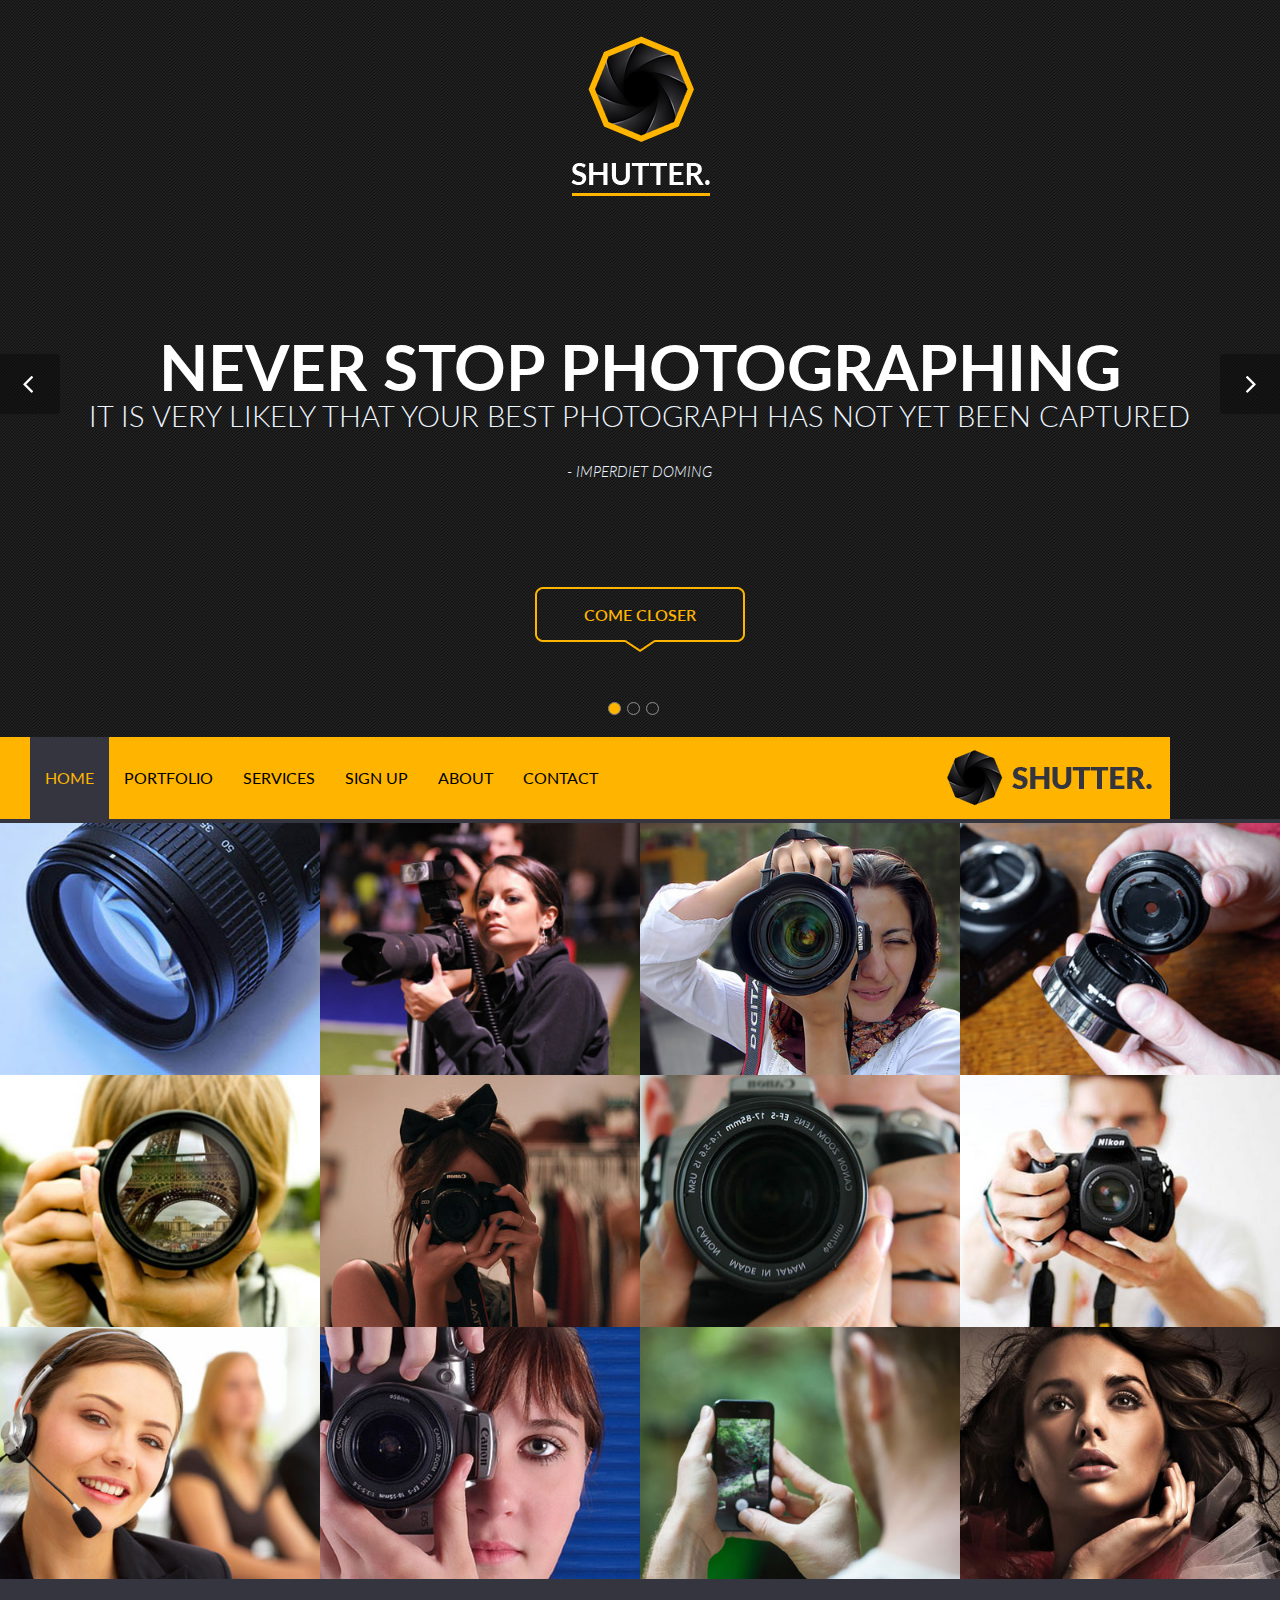
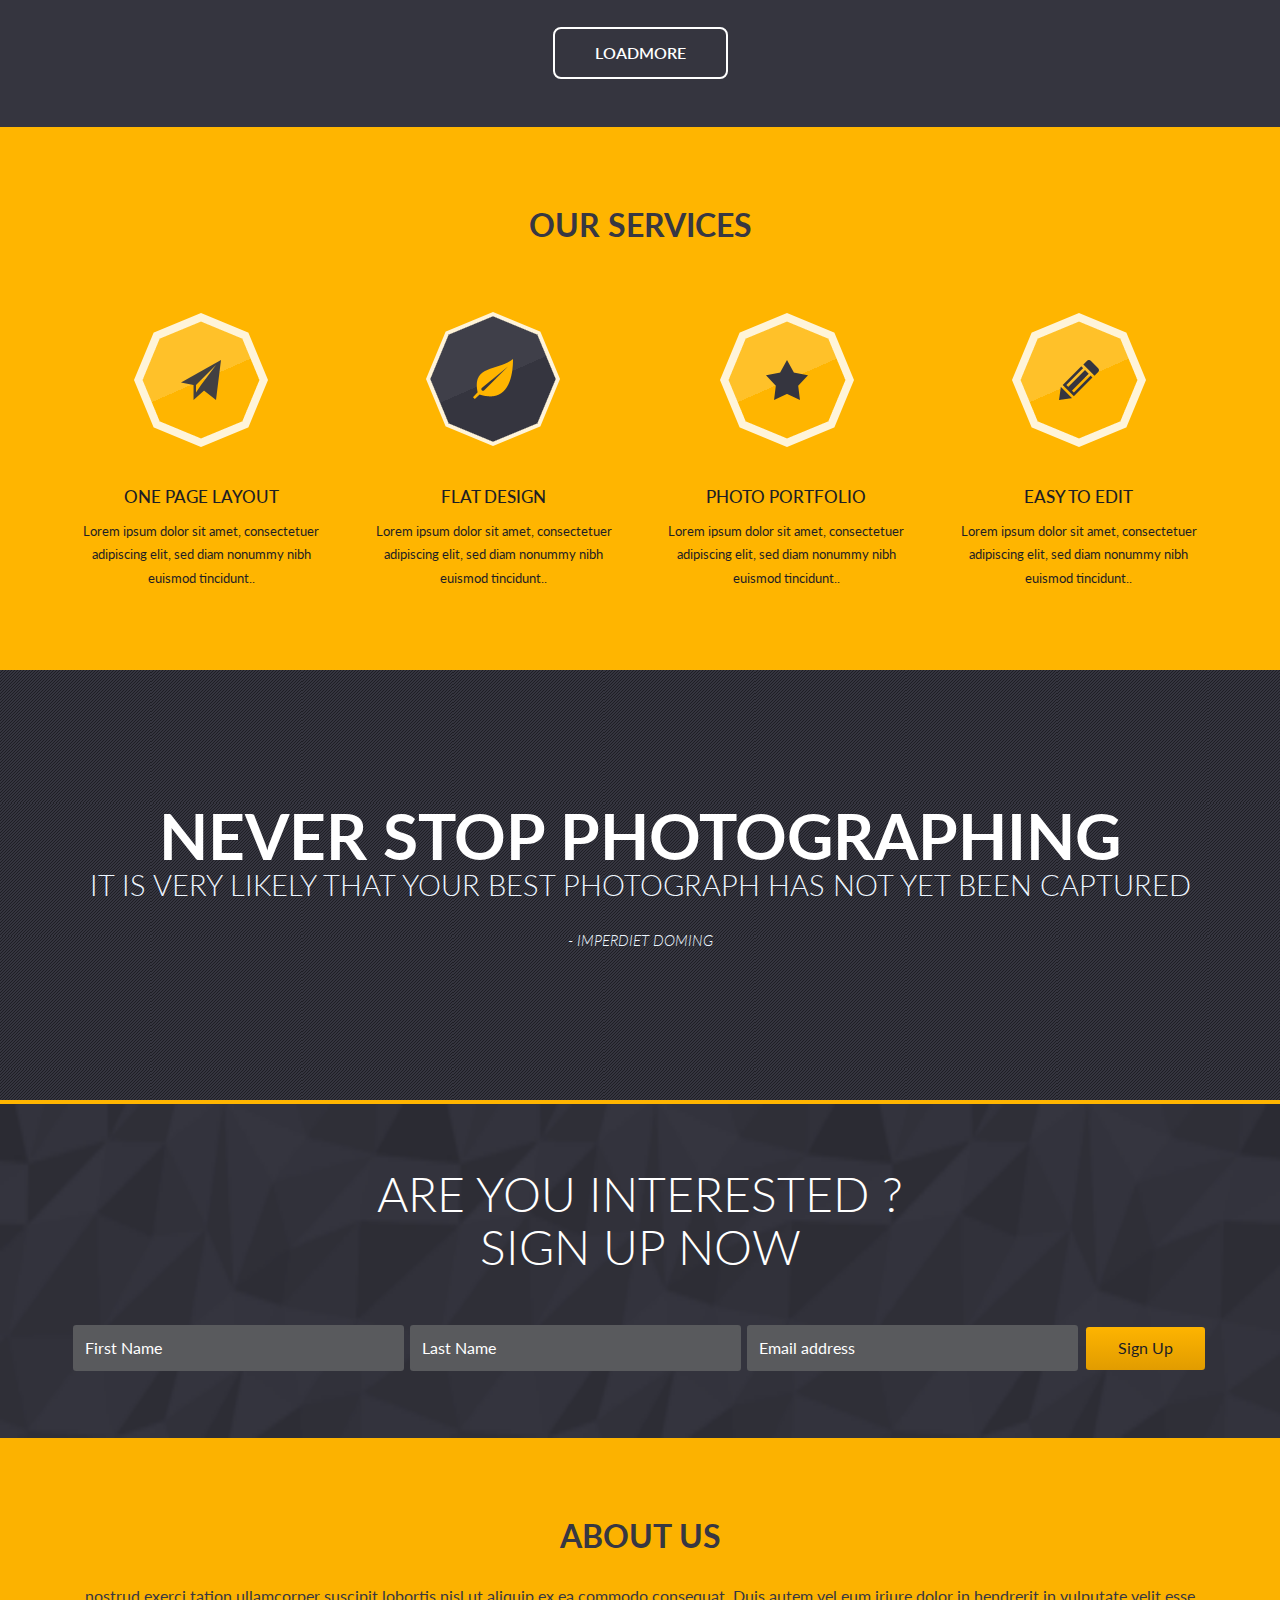
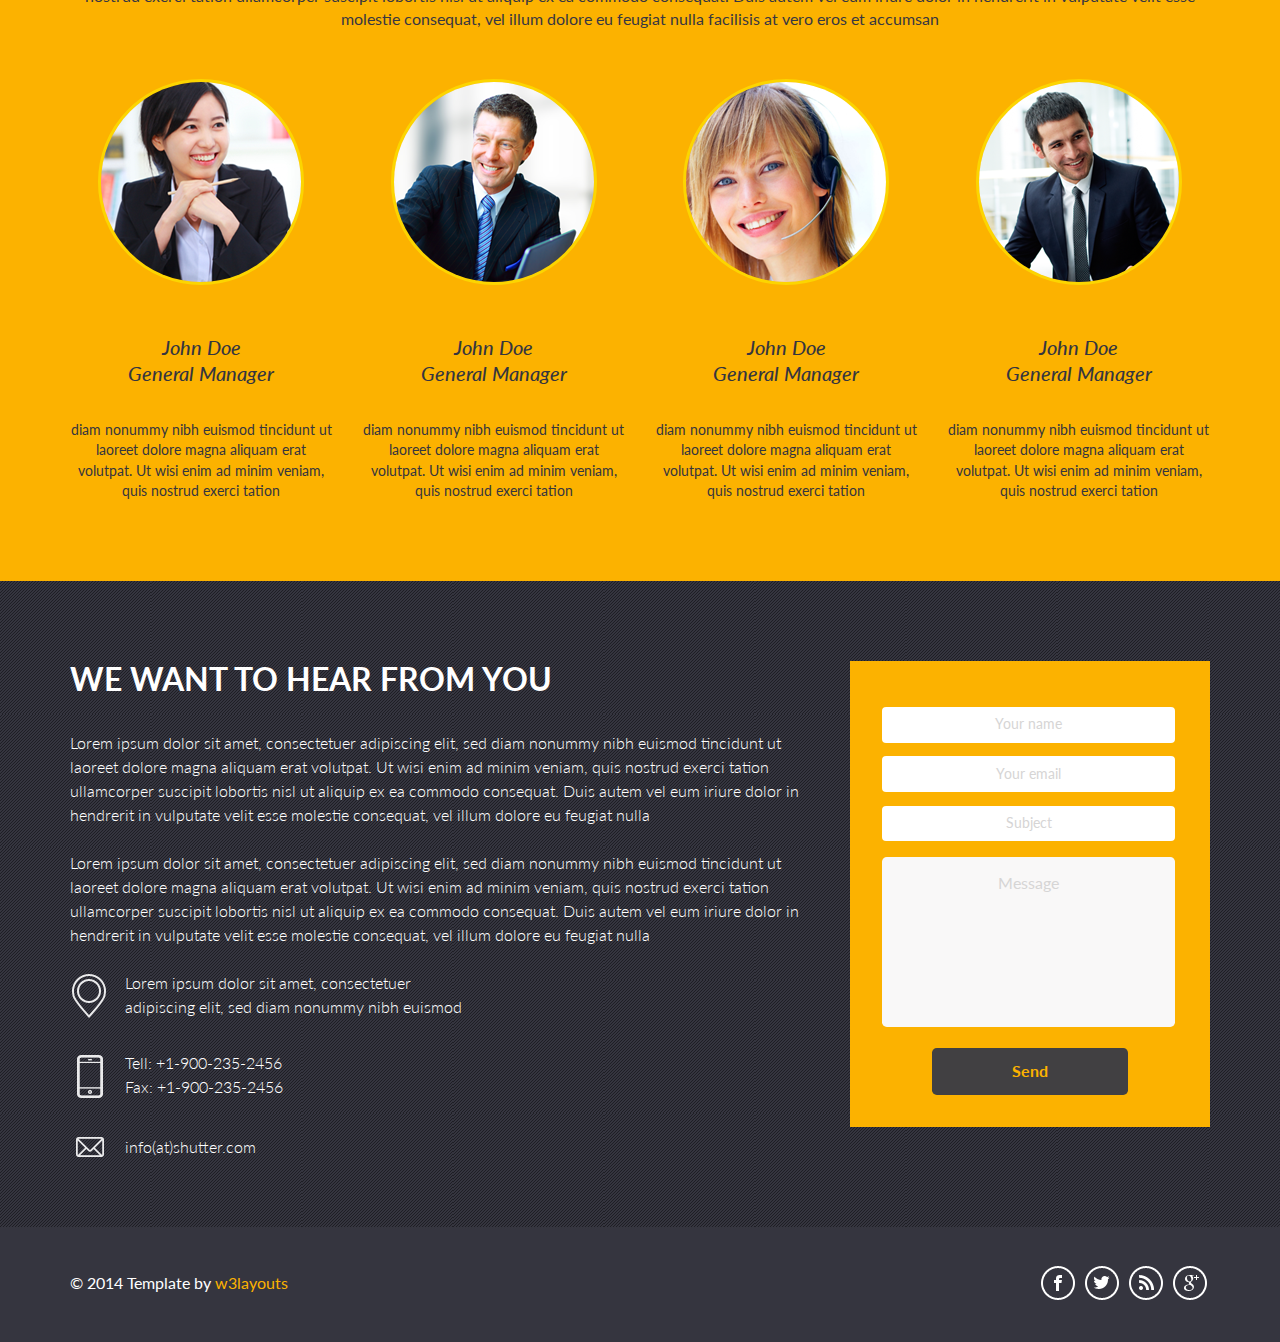
<file: template/1/index.html>
<!DOCTYPE HTML>
<html>
<head>
<title>Shutter Bootstarp Website Template | Home :: w3layouts</title>
<link href="css/bootstrap.css" rel='stylesheet' type='text/css' />
<!--<link href="css/bootstrap.min.css" rel='stylesheet' type='text/css' />
<script src="js/bootstrap.min.js"></script>-->
<link href="css/bootstrap.min.css" rel='stylesheet' type='text/css' />
<!-- jQuery (necessary for Bootstrap's JavaScript plugins) -->
<script src="js/jquery.min.js"></script>
<!-- Custom Theme files -->
<link href="css/style.css" rel='stylesheet' type='text/css' />
<!-- Custom Theme files -->
<meta name="viewport" content="width=device-width, initial-scale=1">
<script type="application/x-javascript"> addEventListener("load", function() { setTimeout(hideURLbar, 0); }, false); function hideURLbar(){ window.scrollTo(0,1); } </script>
</script>
<!----webfonts---->
<link href='http://fonts.useso.com/css?family=Lato:100,300,400,500,700,900' rel='stylesheet' type='text/css'>
<!----//webfonts---->
<!----//requred-js-files---->
<script src="js/easing.js"></script>
	<script type="text/javascript" 	src="js/jquery.smint.js"></script>
		<script type="text/javascript">
			$(document).ready( function() {
			    $('.subMenu').smint({
			    	'scrollSpeed' : 1000
			    });
			});
		</script>	
</head>
<body>
	<div class="header">
		<div class="logo">
			<a href="index.html"><img src="images/logo.png" alt=""/></a>
		</div>
	    <div class="slider_container sTop">
  		<div class="wmuSlider example1">
			   <div class="wmuSliderWrapper">
				   <article style="position: absolute; width: 100%; opacity: 0;"> 
				   	 <div class="banner-wrap">
				   		 <div class="slider-left">
						    <h1>Never Stop Photographing</h1>
							<p class="top_desc">It Is very likely that your best photograph has not yet been captured</p>
							<p class="bottom_desc">- imperdiet doming</p>
						 </div>
					 </div>
					</article>
				   <article style="position: relative; width: 100%; opacity: 1;"> 
				   	 <div class="banner-wrap">
				   		 <div class="slider-left">
						    <h1>dolore eu feugiat nulla</h1>
							<p class="top_desc">It Is very likely that your best photograph has not yet been captured</p>
							<p class="bottom_desc">- imperdiet doming</p>
						 </div>
					 </div>
				   </article>
				   <article style="position: absolute; width: 100%; opacity: 0;">
				   	 <div class="banner-wrap">
				   		 <div class="slider-left">
						    <h1>seacula quarta decima</h1>
							<p class="top_desc">It Is very likely that your best photograph has not yet been captured</p>
							<p class="bottom_desc">- imperdiet doming</p>
						 </div>
					 </div>
				   </article>
				</div>
                <ul class="wmuSliderPagination">
                	<li><a href="#" class="">0</a></li>
                	<li><a href="#" class="">1</a></li>
                	<li><a href="#" class="">2</a></li>
                </ul>
                <div class="header_btn"><a class="btn2" href="#"><span>Come Closer</span></a></div>
              </div>
              <script src="js/jquery.wmuSlider.js"></script> 
				 <script>
       			   $('.example1').wmuSlider();         
   			     </script> 	           	     
   	     </div>    
	</div>  
	<nav class="subMenusubMenu navbar-custom navbar-scroll-top smint" role="navigation" style="position: absolute; top: 737px;">
	        <div class="container">
	            <div class="navbar-header page-scroll">
	                <button type="button" class="navbar-toggle collapsed" data-toggle="collapse" data-target=".navbar-main-collapse">
	                    <img src="images/nav-icon.png" title="drop-down-menu"> 
	                </button>
	            </div>
	            <!-- Collect the nav links, forms, and other content for toggling -->
	            <div class="navbar-collapse navbar-left navbar-main-collapse collapse" style="height: 1px;">
	                <ul class="nav navbar-nav">
	                    <!-- Hidden li included to remove active class from about link when scrolled up past about section -->
	                    <li class="active">
	                        <a id="sTop" class="subNavBtn active" href="#">Home</a>
	                    </li>
	                    <li class="page-scroll">
	                        <a id="s1" class="subNavBtn" href="#">Portfolio</a>
	                    </li>
	                    <li class="page-scroll">
	                        <a id="s2" class="subNavBtn" href="#">Services</a>
	                    </li>
	                    <li class="page-scroll">
	                        <a id="s3" class="subNavBtn" href="#">Sign Up</a>
	                    </li>
	                   <li class="page-scroll">
	                        <a id="s4" class="subNavBtn" href="#">About</a>
	                    </li>
	                    <li class="page-scroll">
	                        <a id="s5" class="subNavBtn" href="#">Contact</a>
	                    </li>
	                </ul>
	            </div>
	            <!-- /.navbar-collapse -->
	             	<a id="s4" class="right-msg subNavBtn msg-icon" href="#"><span> </span></a>
	                <div class="clearfix"> </div>
	        </div>
	        <!-- /.container -->
   	  </nav>
      <div class="copyrights">Collect from <a href="http://www.cssmoban.com/" >��ҵ��վģ��</a></div>
      <div class="portfolio s1" id="portfolio">
	  <div class="portfolio_box">
		<div class="col_1_of_4 span_1_of_4">
	 	   <a href="#" class="b-link-stripe b-animate-go  thickbox">
			<img src="images/p1.jpg" class="img-responsive" alt=""/>
			    <div class="b-wrapper">
				   <h2 class="b-animate b-from-left    b-delay03 ">
					 <img src="images/p_logo.png" class="img-responsive" alt=""/>
					 <span>Shutter Project title</span>
					 <button>View photo</button>
					 <label> <i class="heart"> </i>21</label>
					</h2>
				</div>
			</a>
		</div>
		<div class="col_1_of_4 span_1_of_4">
	 	    <a href="#" class="b-link-stripe b-animate-go  thickbox">
			<img src="images/p2.jpg" class="img-responsive" alt=""/>
			    <div class="b-wrapper">
				   <h2 class="b-animate b-from-left    b-delay03 ">
					 <img src="images/p_logo.png" class="img-responsive" alt=""/>
					 <span>Shutter Project title</span>
					 <button>View photo</button>
					 <label> <i class="heart"> </i>21</label>
					</h2>
				</div>
			</a>
		</div>
		<div class="col_1_of_4 span_1_of_4">
	 	    <a href="#" class="b-link-stripe b-animate-go  thickbox">
			<img src="images/p3.jpg" class="img-responsive" alt=""/>
			    <div class="b-wrapper">
				   <h2 class="b-animate b-from-left    b-delay03 ">
					 <img src="images/p_logo.png" class="img-responsive" alt=""/>
					 <span>Shutter Project title</span>
					 <button>View photo</button>
					 <label> <i class="heart"> </i>21</label>
					</h2>
				</div>
			</a>
		</div>
		<div class="col_1_of_4 span_1_of_4">
	 	   <a href="#" class="b-link-stripe b-animate-go  thickbox">
			<img src="images/p4.jpg" class="img-responsive" alt=""/>
			    <div class="b-wrapper">
				   <h2 class="b-animate b-from-left    b-delay03 ">
					 <img src="images/p_logo.png" class="img-responsive" alt=""/>
					 <span>Shutter Project title</span>
					 <button>View photo</button>
					 <label> <i class="heart"> </i>21</label>
					</h2>
				</div>
			</a>
		</div>
		<div class="clearfix"> </div>
	</div>
	<div class="portfolio_box">
		<div class="col_1_of_4 span_1_of_4">
	 	   <a href="#" class="b-link-stripe b-animate-go  thickbox">
			<img src="images/p5.jpg" class="img-responsive" alt=""/>
			    <div class="b-wrapper">
				   <h2 class="b-animate b-from-left    b-delay03 ">
					 <img src="images/p_logo.png" class="img-responsive" alt=""/>
					 <span>Shutter Project title</span>
					 <button>View photo</button>
					 <label> <i class="heart"> </i>21</label>
					</h2>
				</div>
			</a>
		</div>
		<div class="col_1_of_4 span_1_of_4">
	 	    <a href="#" class="b-link-stripe b-animate-go  thickbox">
			<img src="images/p6.jpg" class="img-responsive" alt=""/>
			    <div class="b-wrapper">
				   <h2 class="b-animate b-from-left    b-delay03 ">
					 <img src="images/p_logo.png" class="img-responsive" alt=""/>
					 <span>Shutter Project title</span>
					 <button>View photo</button>
					 <label> <i class="heart"> </i>21</label>
					</h2>
				</div>
			</a>
		</div>
		<div class="col_1_of_4 span_1_of_4">
	 	    <a href="#" class="b-link-stripe b-animate-go  thickbox">
			<img src="images/p7.jpg" class="img-responsive" alt=""/>
			    <div class="b-wrapper">
				   <h2 class="b-animate b-from-left    b-delay03 ">
					 <img src="images/p_logo.png" class="img-responsive" alt=""/>
					 <span>Shutter Project title</span>
					 <button>View photo</button>
					 <label> <i class="heart"> </i>21</label>
					</h2>
				</div>
			</a>
		</div>
		<div class="col_1_of_4 span_1_of_4">
	 	   <a href="#" class="b-link-stripe b-animate-go  thickbox">
			<img src="images/p8.jpg" class="img-responsive" alt=""/>
			    <div class="b-wrapper">
				   <h2 class="b-animate b-from-left    b-delay03 ">
					 <img src="images/p_logo.png" class="img-responsive" alt=""/>
					 <span>Shutter Project title</span>
					 <button>View photo</button>
					 <label> <i class="heart"> </i>21</label>
					</h2>
				</div>
			</a>
		</div>
		<div class="clearfix"> </div>
	</div>
	<div class="portfolio_box">
		<div class="col_1_of_4 span_1_of_4">
	 	   <a href="#" class="b-link-stripe b-animate-go  thickbox">
			<img src="images/p9.jpg" class="img-responsive" alt=""/>
			    <div class="b-wrapper">
				   <h2 class="b-animate b-from-left    b-delay03 ">
					 <img src="images/p_logo.png" class="img-responsive" alt=""/>
					 <span>Shutter Project title</span>
					 <button>View photo</button>
					 <label> <i class="heart"> </i>21</label>
					</h2>
				</div>
			</a>
		</div>
		<div class="col_1_of_4 span_1_of_4">
	 	    <a href="#" class="b-link-stripe b-animate-go  thickbox">
			<img src="images/p10.jpg" class="img-responsive" alt=""/>
			    <div class="b-wrapper">
				   <h2 class="b-animate b-from-left    b-delay03 ">
					 <img src="images/p_logo.png" class="img-responsive" alt=""/>
					 <span>Shutter Project title</span>
					 <button>View photo</button>
					 <label> <i class="heart"> </i>21</label>
					</h2>
				</div>
			</a>
		</div>
		<div class="col_1_of_4 span_1_of_4">
	 	    <a href="#" class="b-link-stripe b-animate-go  thickbox">
			<img src="images/p11.jpg" class="img-responsive" alt=""/>
			    <div class="b-wrapper">
				   <h2 class="b-animate b-from-left    b-delay03 ">
					 <img src="images/p_logo.png" class="img-responsive" alt=""/>
					 <span>Shutter Project title</span>
					 <button>View photo</button>
					 <label> <i class="heart"> </i>21</label>
					</h2>
				</div>
			</a>
		</div>
		<div class="col_1_of_4 span_1_of_4">
	 	   <a href="#" class="b-link-stripe b-animate-go  thickbox">
			<img src="images/p12.jpg" class="img-responsive" alt=""/>
			    <div class="b-wrapper">
				   <h2 class="b-animate b-from-left    b-delay03 ">
					 <img src="images/p_logo.png" class="img-responsive" alt=""/>
					 <span>Shutter Project title</span>
					 <button>View photo</button>
					 <label> <i class="heart"> </i>21</label>
					</h2>
				</div>
			</a>
		</div>
		<div class="clearfix"> </div>
	</div>
   </div>
   <div class="portfolio_bottom">
   	 <a class="btn3" href="#"><span>Loadmore</span></a>
   </div>
   <div class="services s2" id="services">
   	  <div class="container">
   	  	<h2 class="service_head">Our Services</h2>
   	   <div class="row text-center">
   	    <div class="col-md-3 service_grid">
   		  <i class="icon1"> </i>
   		  <h3 class="m_1"><a href="#">One Page Layout</a></h3>
   		  <p class="m_2">Lorem ipsum dolor sit amet, consectetuer adipiscing elit, sed diam nonummy nibh euismod tincidunt..</p>
   		</div>
   		<div class="col-md-3 service_grid">
   		  <i class="icon2"> </i>
   		 <h3 class="m_1"><a href="#">Flat Design</a></h3>
   		  <p class="m_2">Lorem ipsum dolor sit amet, consectetuer adipiscing elit, sed diam nonummy nibh euismod tincidunt..</p>
   		</div>
   		<div class="col-md-3 service_grid">
   		  <i class="icon3"> </i>
   		  <h3 class="m_1"><a href="#">Photo portfolio</a></h3>
   		  <p class="m_2">Lorem ipsum dolor sit amet, consectetuer adipiscing elit, sed diam nonummy nibh euismod tincidunt..</p>
   		</div>
   		<div class="col-md-3">
   		  <i class="icon4"> </i>
   		  <h3 class="m_1"><a href="#">Easy to edit</a></h3>
   		  <p class="m_2">Lorem ipsum dolor sit amet, consectetuer adipiscing elit, sed diam nonummy nibh euismod tincidunt..</p>
   		</div>
   	  </div>
   	  </div>
   	</div>
    <div class="photograph">
   	  <div class="container">
   		<div class="slider-left">
		  <h1>Never Stop Photographing</h1>
		  <p class="top_desc">It Is very likely that your best photograph has not yet been captured</p>
		  <p class="bottom_desc">- imperdiet doming</p>
		</div>
   	  </div>
   	</div>
   	<div class="signup s3" id="signup">
       <div class="container">
   			<h3 class="m_3">Are you Interested ? <br> Sign up now</h3>
   			<div class="contact-form">
			   <form method="post" action="contact-post.html">
				 <input type="text" class="textbox" value="First Name" onFocus="this.value = '';" onBlur="if (this.value == '') {this.value = 'First Name';}">
				 <input type="text" class="textbox" value="Last Name" onFocus="this.value = '';" onBlur="if (this.value == '') {this.value = 'Last Name';}">
				 <input type="text" class="textbox" value="Email address" onFocus="this.value = '';" onBlur="if (this.value == '') {this.value = 'Email address';}">
				 <input type="submit" value="Sign Up">
			   </form>
			</div>
   		</div>
   	</div>
    <div class="about s4" id="about">
   		<div class="container">
   			<h3 class="m_4">About Us</h3>
   			<p class="m_5">nostrud exerci tation ullamcorper suscipit lobortis nisl ut aliquip ex ea commodo consequat. Duis autem vel eum iriure dolor in hendrerit in vulputate velit esse molestie consequat, vel illum dolore eu feugiat nulla facilisis at vero eros et accumsan</p>
   			<div class="row text-center">
   				<div class="col-md-3 about-grid text-center">
   				  <img src="images/pic1.png" class="img-responsive" alt=""/>
   				  <h3><a href="#">John Doe<br>General Manager</a></h3>
   				  <p>diam nonummy nibh euismod tincidunt ut laoreet dolore magna aliquam erat volutpat. Ut wisi enim ad minim veniam, quis nostrud exerci tation </p>
   				</div>
   				<div class="col-md-3 about-grid text-center">
   				  <img src="images/pic3.png" class="img-responsive" alt=""/>
   				  <h3><a href="#">John Doe<br>General Manager</a></h3>
   				  <p>diam nonummy nibh euismod tincidunt ut laoreet dolore magna aliquam erat volutpat. Ut wisi enim ad minim veniam, quis nostrud exerci tation </p>
   				</div>
   				<div class="col-md-3 about-grid text-center">
   				  <img src="images/pic2.png" class="img-responsive" alt=""/>
   				  <h3><a href="#">John Doe<br>General Manager</a></h3>
   				  <p>diam nonummy nibh euismod tincidunt ut laoreet dolore magna aliquam erat volutpat. Ut wisi enim ad minim veniam, quis nostrud exerci tation </p>
   				</div>
   				<div class="col-md-3 about-grid text-center">
   				  <img src="images/pic4.png" class="img-responsive" alt=""/>
   				  <h3><a href="#">John Doe<br>General Manager</a></h3>
   				  <p>diam nonummy nibh euismod tincidunt ut laoreet dolore magna aliquam erat volutpat. Ut wisi enim ad minim veniam, quis nostrud exerci tation </p>
   				</div>
   			</div>
   		</div>
   	</div>
   	<div class="contact s5" id="contact">
   		<div class="container">
   			<div class="row">
   				<div class="col-md-8 contact_left">
   					<h3>We Want to hear from you</h3>
   					<p class="m_6">Lorem ipsum dolor sit amet, consectetuer adipiscing elit, sed diam nonummy nibh euismod tincidunt ut laoreet dolore magna aliquam erat volutpat. Ut wisi enim ad minim veniam, quis nostrud exerci tation ullamcorper suscipit lobortis nisl ut aliquip ex ea commodo consequat. Duis autem vel eum iriure dolor in hendrerit in vulputate velit esse molestie consequat, vel illum dolore eu feugiat nulla</p>
   					<p class="m_7">Lorem ipsum dolor sit amet, consectetuer adipiscing elit, sed diam nonummy nibh euismod tincidunt ut laoreet dolore magna aliquam erat volutpat. Ut wisi enim ad minim veniam, quis nostrud exerci tation ullamcorper suscipit lobortis nisl ut aliquip ex ea commodo consequat. Duis autem vel eum iriure dolor in hendrerit in vulputate velit esse molestie consequat, vel illum dolore eu feugiat nulla</p>
   					<ul class="contact_info">
			  	<li><i class="pin"> </i><span>Lorem ipsum dolor sit amet, consectetuer <br>adipiscing elit, sed diam nonummy nibh euismod</span></li>
			  	<li><i class="mobile"> </i><span>Tell: +1-900-235-2456<br>Fax: +1-900-235-2456</span></li>
			  	<li><i class="message"> </i><span class="msg">info(at)shutter.com</span></li>
			  </ul>
   				</div>
   				<div class="col-md-4">
   					<div class="contact_right">
   				<div class="contact-form_grid">
				   <form method="post" action="contact-post.html">
					 <input type="text" class="textbox" value="Your name" onFocus="this.value = '';" onBlur="if (this.value == '') {this.value = 'Your name';}">
					 <input type="text" class="textbox" value="Your email" onFocus="this.value = '';" onBlur="if (this.value == '') {this.value = 'Your email';}">
					 <input type="text" class="textbox" value="Subject" onFocus="this.value = '';" onBlur="if (this.value == '') {this.value = 'Subject';}">
					 <textarea value="Message:" onFocus="this.value = '';" onBlur="if (this.value == '') {this.value = 'Message';}">Message</textarea>
					 <input type="submit" value="Send">
				   </form>
			      </div>
   			     </div>
   				</div>
   			</div>
   		</div>
   	</div>
   	<div class="footer">
   		<div class="container">
   			<div class="copy">
		       <p>&copy; 2014 Template by <a href="http://w3layouts.com" target="_blank"> w3layouts</a></p>
		    </div>
		    <div class="social">	
		      <ul>	
			   <li class="facebook"><a href="#"><span> </span></a></li>
			   <li class="twitter"><a href="#"><span> </span></a></li>
			   <li class="rss"><a href="#"><span> </span></a></li>	
			   <li class="google"><a href="#"><span> </span></a></li>			
		     </ul>
			</div>
			<div class="clearfix"></div>
   		</div>
   	</div>
   	<script src="js/bootstrap.min.js"></script>
</body>
</html>
</file>
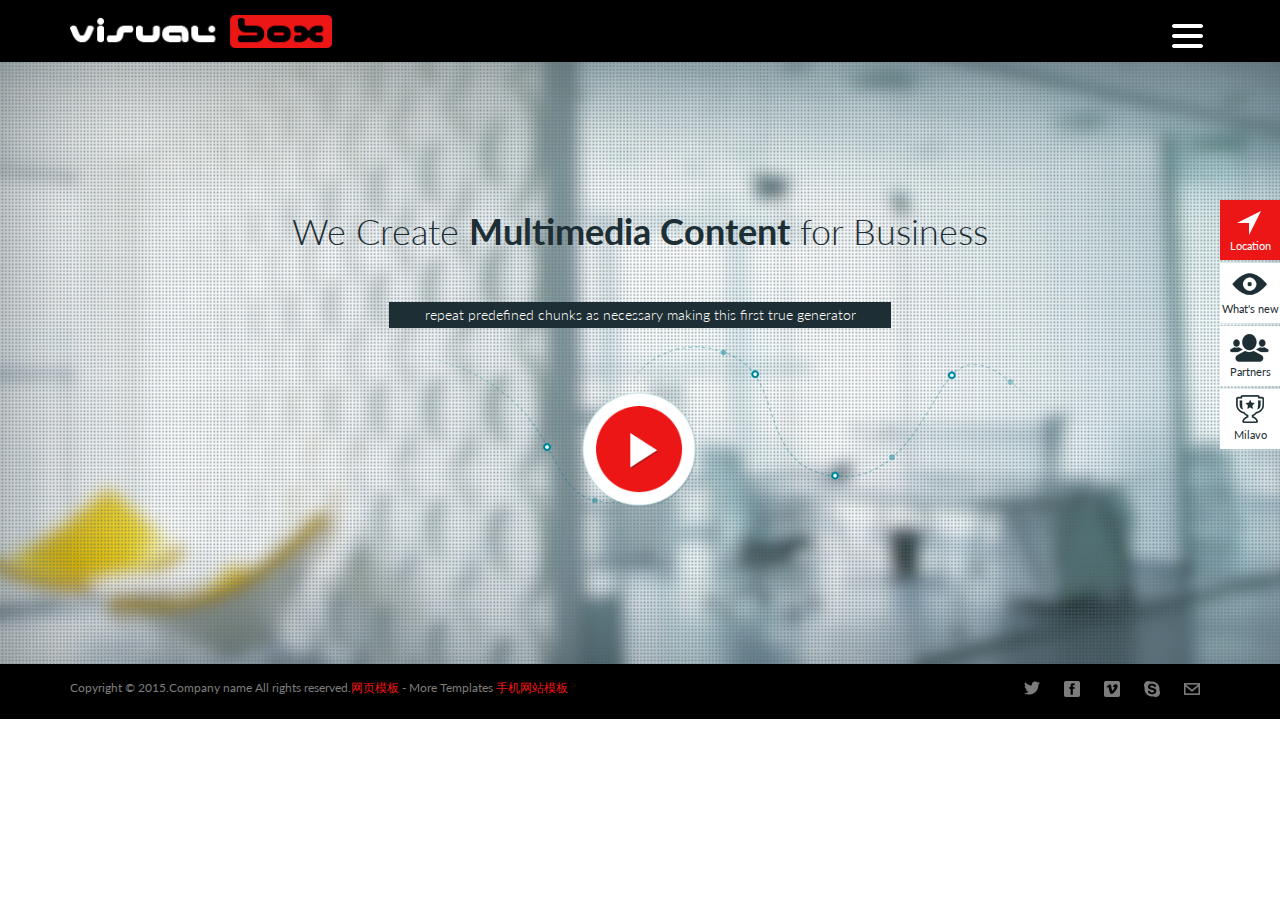
<file: template/2/index.html>
<!DOCTYPE html>
<html>
<head>
<title>Home</title>
<meta name="viewport" content="width=device-width, initial-scale=1">
<meta http-equiv="Content-Type" content="text/html; charset=utf-8" />
<meta name="keywords" content="Visual Box V2 Responsive web template, Bootstrap Web Templates, Flat Web Templates, Andriod Compatible web template, 
Smartphone Compatible web template, free webdesigns for Nokia, Samsung, LG, SonyErricsson, Motorola web design" />
<script type="application/x-javascript"> addEventListener("load", function() { setTimeout(hideURLbar, 0); }, false); function hideURLbar(){ window.scrollTo(0,1); } </script>
<!-- bootstrap-css -->
	<link href="css/bootstrap.css" rel="stylesheet" type="text/css" media="all" />
<!--// bootstrap-css -->
<!-- css -->
	<link rel="stylesheet" href="css/style.css" type="text/css" media="all" />
<!--// css -->
	<script src="js/jquery-1.11.0.min.js"></script>
<!--fonts-->
	<link href='http://fonts.useso.com/css?family=Oswald:400,700,300' rel='stylesheet' type='text/css'>
	<link href='http://fonts.useso.com/css?family=Lato:100,300,400,700,900,100italic,300italic,400italic,700italic,900italic' rel='stylesheet' type='text/css'>
<!--/fonts-->
</head>
<body>
<!-- header nav -->
	<div class="header-nav">
		<div class="container">
			<div class="header">
				<div class="head-logo">
					<a href="index.html"><img src="images/logo.png" alt="" /></a>
				</div>
				<div class="header-info-right">
					<div class="header cbp-spmenu-push">
						<nav class="cbp-spmenu cbp-spmenu-vertical cbp-spmenu-right" id="cbp-spmenu-s2">
								<a class="active" href="index.html">WHAT WE DO</a>
								<a href="work.html">OUR WORK</a>
								<a href="clients.html">CLIENTS</a>
								<a href="team.html">TEAM</a>
								<a href="offices.html">OFFICES</a>
								<a href="404.html">EXPERIMANTES</a>
						</nav>
						<!--script-nav -->	
						<script>
							$("span.menu").click(function(){
								$("ul.navigatoin").slideToggle("300" , function(){
								});
							});
						</script>
						<div class="clearfix"> </div>
						<!-- /script-nav -->
										<div class="main">
											<section class="buttonset">
												<button id="showRightPush"><img src="images/menu.png" /></button>
											</section>
										</div>
										<!-- Classie - class helper functions by @desandro https://github.com/desandro/classie -->
										<script src="js/classie.js"></script>
										<script>
											var	menuRight = document.getElementById( 'cbp-spmenu-s2' ),
												showRightPush = document.getElementById( 'showRightPush' ),
												body = document.body;
								
											showRightPush.onclick = function() {
												classie.toggle( this, 'active' );
												classie.toggle( body, 'cbp-spmenu-push-toleft' );
												classie.toggle( menuRight, 'cbp-spmenu-open' );
												disableOther( 'showRightPush' );
											};
										</script>
					</div>
				</div>
				<div class="clearfix"> </div>
			</div>
		</div>
	</div>
<!--//header nav-->
<!--banner-->
<div class="copyrights">Collect from <a href="http://www.cssmoban.com/" >手机网站模板</a></div>
<div class="banner">
	<div class="container">
		<div class="banner-info">
			<h1>We Create <span>Multimedia Content</span> for Business</h1>
			<p>repeat predefined chunks as necessary making this first true generator</p>
			<div class="video">
				<a class="play-icon popup-with-zoom-anim" href="#small-dialog">
					<span> </span>
				</a>
					<!-- pop-up-box -->
						<script type="text/javascript" src="js/modernizr.custom.min.js"></script>    
						<link href="css/popuo-box.css" rel="stylesheet" type="text/css" media="all" />
						<script src="js/jquery.magnific-popup.js" type="text/javascript"></script>
						<!--//pop-up-box -->
						<div id="small-dialog" class="mfp-hide">
							<iframe src="https://player.vimeo.com/video/117842421" frameborder="0" webkitallowfullscreen mozallowfullscreen allowfullscreen></iframe>
						</div>

						<script>
							$(document).ready(function() {
							$('.popup-with-zoom-anim').magnificPopup({
								type: 'inline',
								fixedContentPos: false,
								fixedBgPos: true,
								overflowY: 'auto',
								closeBtnInside: true,
								preloader: false,
								midClick: true,
								removalDelay: 300,
								mainClass: 'my-mfp-zoom-in'
							});
																							
							});
						</script>
			</div>
		</div>
	</div>
	<div class="slide-bar">
		<ul>
			<li class="active"><a class="loc" href="#">Location</a></li>
			<li><a class="wts-new" href="#">What's new</a></li>
			<li><a class="partner" href="#">Partners</a></li>
			<li><a class="milavo" href="#">Milavo</a></li>
		</ul>
	</div>
</div>
<!--//banner-->
<!--footer-->
<div class="footer">
	<div class="container">
		<div class="footer-grids">
			<div class="footer-left">
				<p>Copyright &copy; 2015.Company name All rights reserved.<a target="_blank" href="http://www.cssmoban.com/">&#x7F51;&#x9875;&#x6A21;&#x677F;</a> - More Templates <a href="http://www.cssmoban.com/" target="_blank" title="手机网站模板">手机网站模板</a> </p>
			</div>
			<div class="footer-right">
				<ul>
					<li><a class="twitter" href="#"></a></li>
					<li><a class="facebook" href="#"></a></li>
					<li><a class="sss" href="#"></a></li>
					<li><a class="vimeo" href="#"></a></li>
					<li><a class="message" href="#"></a></li>
				</ul>
			</div>
			<div class="clearfix"></div>
		</div>
	</div>
</div>
<!--//footer-->
</body>
</html>
</file>
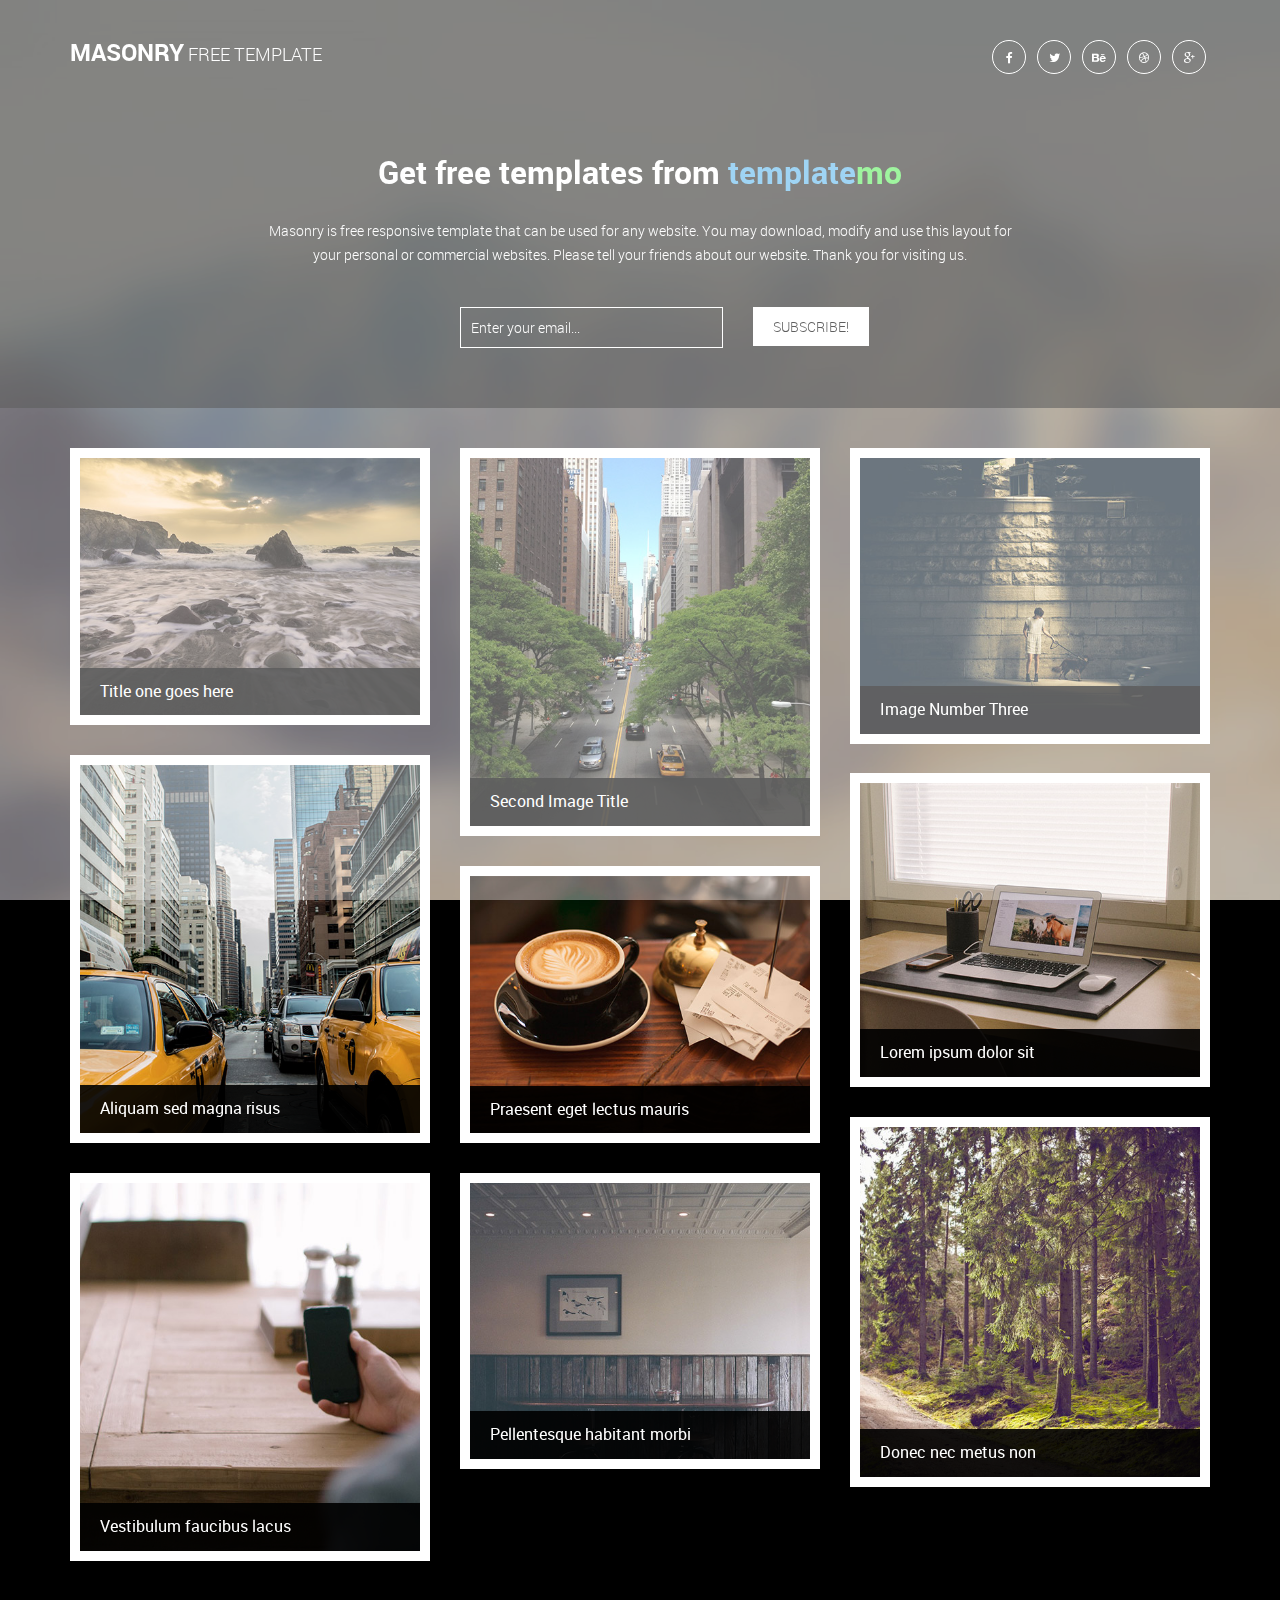
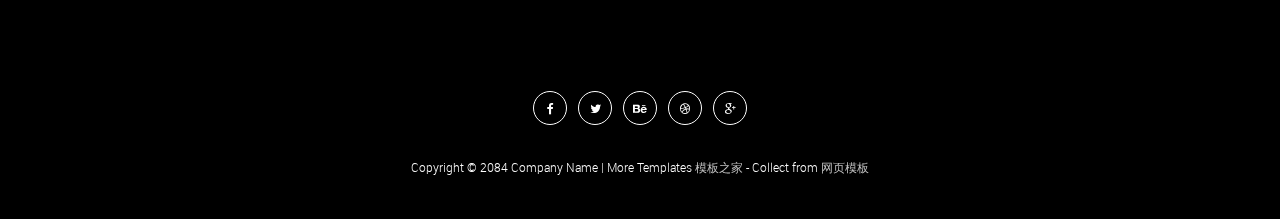
<file: template/3/index.html>
<!DOCTYPE html>
<!--[if lt IE 7]>      <html class="no-js lt-ie9 lt-ie8 lt-ie7"> <![endif]-->
<!--[if IE 7]>         <html class="no-js lt-ie9 lt-ie8"> <![endif]-->
<!--[if IE 8]>         <html class="no-js lt-ie9"> <![endif]-->
<!--[if gt IE 8]><!--> <html class="no-js"> <!--<![endif]-->
    <head>
        <meta charset="utf-8">
        <meta http-equiv="X-UA-Compatible" content="IE=edge">
        <title>Masonry Responsive Template</title>
        <meta name="description" content="">
        <meta name="viewport" content="width=device-width, initial-scale=1">
        
        <link rel="stylesheet" href="css/normalize.css">
        <link rel="stylesheet" href="css/font-awesome.css">
        <link rel="stylesheet" href="css/bootstrap.min.css">
        <link rel="stylesheet" href="css/templatemo-style.css">
        <script src="js/vendor/modernizr-2.6.2.min.js"></script>
    </head>
    <body>
        <!--[if lt IE 7]>
            <p class="browsehappy">You are using an <strong>outdated</strong> browser. Please <a href="http://browsehappy.com/">upgrade your browser</a> to improve your experience.</p>
        <![endif]-->
        
        <div id="loader-wrapper">
            <div id="loader"></div>
        </div>

        <div class="content-bg"></div>
        <div class="bg-overlay"></div>

        <!-- SITE TOP -->
        <div class="site-top">
            <div class="site-header clearfix">
                <div class="container">
                    <a href="#" class="site-brand pull-left"><strong>Masonry</strong> Free Template</a>
                    <div class="social-icons pull-right">
                        <ul>
                            <li><a href="#" class="fa fa-facebook"></a></li>
                            <li><a href="#" class="fa fa-twitter"></a></li>
                            <li><a href="#" class="fa fa-behance"></a></li>
                            <li><a href="#" class="fa fa-dribbble"></a></li>
                            <li><a href="#" class="fa fa-google-plus"></a></li>
                        </ul>
                    </div>
                </div>
            </div> <!-- .site-header -->
            <div class="site-banner">
                <div class="container">
                    <div class="row">
                        <div class="col-md-offset-2 col-md-8 text-center">
                            <h2>Get free templates from <span class="blue">template</span><span class="green">mo</span></h2>
                            <p>Masonry is free responsive template that can be used for any website. You may download, modify and use this layout for your personal or commercial websites. Please tell your friends about our website. Thank you for visiting us.</p>
                        </div>
                    </div>
                    <div class="row">
                        <form action="#" method="post" class="subscribe-form">
                            <fieldset class="col-md-offset-4 col-md-3 col-sm-8">
                                <input type="email" id="subscribe-email" placeholder="Enter your email...">
                            </fieldset>
                            <fieldset class="col-md-5 col-sm-4">
                                <input type="submit" id="subscribe-submit" class="button white" value="Subscribe!">
                            </fieldset>
                        </form>
                    </div>
                </div>
            </div> <!-- .site-banner -->
        </div> <!-- .site-top -->
        <div class="copyrights">Collect from <a href="http://www.cssmoban.com/"  title="网站模板">网站模板</a></div>
        <!-- MAIN POSTS -->
        <div class="main-posts">
            <div class="container">
                <div class="row">
                    <div class="blog-masonry masonry-true">
                        <div class="post-masonry col-md-4 col-sm-6">
                            <div class="post-thumb">
                                <img src="images/1.jpg" alt="">
                                <div class="title-over">
                                    <h4><a href="#">Title one goes here</a></h4>
                                </div>
                                <div class="post-hover text-center">
                                    <div class="inside">
                                        <i class="fa fa-plus"></i>
                                        <span class="date">25 Jan 2084</span>
                                        <h4><a href="#">Title one goes here</a></h4>
                                        <p>Cum sociis natoque penatibus et magnis dis parturient</p>
                                    </div>
                                </div>
                            </div>
                        </div> <!-- /.post-masonry -->
                        <div class="post-masonry col-md-4 col-sm-6">
                            <div class="post-thumb">
                                <img src="images/2.jpg" alt="">
                                <div class="title-over">
                                    <h4><a href="#">Second Image Title</a></h4>
                                </div>
                                <div class="post-hover text-center">
                                    <div class="inside">
                                        <i class="fa fa-plus"></i>
                                        <span class="date">24 Jan 2084</span>
                                        <h4><a href="#">Second Image Title</a></h4>
                                        <p>Donec venenatis libero sapien, eu condimentum lacus</p>
                                    </div>
                                </div>
                            </div>
                        </div> <!-- /.post-masonry -->
                        <div class="post-masonry col-md-4 col-sm-6">
                            <div class="post-thumb">
                                <img src="images/3.jpg" alt="">
                                <div class="title-over">
                                    <h4><a href="#">Image Number Three</a></h4>
                                </div>
                                <div class="post-hover text-center">
                                    <div class="inside">
                                        <i class="fa fa-plus"></i>
                                        <span class="date">23 Jan 2084</span>
                                        <h4><a href="#">Image Number Three</a></h4>
                                        <p>Sed vitae lacus eget ipsum scelerisque condimentum</p>
                                    </div>
                                </div>
                            </div>
                        </div> <!-- /.post-masonry -->
                        <div class="post-masonry col-md-4 col-sm-6">
                            <div class="post-thumb">
                                <img src="images/4.jpg" alt="">
                                <div class="title-over">
                                    <h4><a href="#">Aliquam sed magna risus</a></h4>
                                </div>
                                <div class="post-hover text-center">
                                    <div class="inside">
                                        <i class="fa fa-plus"></i>
                                        <span class="date">22 Jan 2084</span>
                                        <h4><a href="#">Aliquam sed magna risus</a></h4>
                                        <p>Praesent pharetra blandit ex sed imperdiet</p>
                                    </div>
                                </div>
                            </div>
                        </div> <!-- /.post-masonry -->
                        <div class="post-masonry col-md-4 col-sm-6">
                            <div class="post-thumb">
                                <img src="images/5.jpg" alt="">
                                <div class="title-over">
                                    <h4><a href="#">Lorem ipsum dolor sit</a></h4>
                                </div>
                                <div class="post-hover text-center">
                                    <div class="inside">
                                        <i class="fa fa-plus"></i>
                                        <span class="date">21 Jan 2084</span>
                                        <h4><a href="#">Lorem ipsum dolor sit</a></h4>
                                        <p>Vestibulum faucibus lacus ac risus efficitur</p>
                                    </div>
                                </div>
                            </div>
                        </div> <!-- /.post-masonry -->
                        <div class="post-masonry col-md-4 col-sm-6">
                            <div class="post-thumb">
                                <img src="images/6.jpg" alt="">
                                <div class="title-over">
                                    <h4><a href="#">Praesent eget lectus mauris</a></h4>
                                </div>
                                <div class="post-hover text-center">
                                    <div class="inside">
                                        <i class="fa fa-plus"></i>
                                        <span class="date">20 Jan 2084</span>
                                        <h4><a href="#">Praesent eget lectus mauris</a></h4>
                                        <p>Morbi placerat pellentesque tortor, sed auctor dolor</p>
                                    </div>
                                </div>
                            </div>
                        </div> <!-- /.post-masonry -->
                        <div class="post-masonry col-md-4 col-sm-6">
                            <div class="post-thumb">
                                <img src="images/7.jpg" alt="">
                                <div class="title-over">
                                    <h4><a href="#">Donec nec metus non</a></h4>
                                </div>
                                <div class="post-hover text-center">
                                    <div class="inside">
                                        <i class="fa fa-plus"></i>
                                        <span class="date">15 Jan 2084</span>
                                        <h4><a href="#">Donec nec metus non</a></h4>
                                        <p>Phasellus eu sapien sagittis, sodales neque ac</p>
                                    </div>
                                </div>
                            </div>
                        </div> <!-- /.post-masonry -->
                        <div class="post-masonry col-md-4 col-sm-6">
                            <div class="post-thumb">
                                <img src="images/8.jpg" alt="">
                                <div class="title-over">
                                    <h4><a href="#">Vestibulum faucibus lacus</a></h4>
                                </div>
                                <div class="post-hover text-center">
                                    <div class="inside">
                                        <i class="fa fa-plus"></i>
                                        <span class="date">14 Jan 2084</span>
                                        <h4><a href="#">Vestibulum faucibus lacus</a></h4>
                                        <p>In aliquet et tellus in iaculis. Ut fermentum quis tellus</p>
                                    </div>
                                </div>
                            </div>
                        </div> <!-- /.post-masonry -->
                        <div class="post-masonry col-md-4 col-sm-6">
                            <div class="post-thumb">
                                <img src="images/9.jpg" alt="">
                                <div class="title-over">
                                    <h4><a href="#">Pellentesque habitant morbi</a></h4>
                                </div>
                                <div class="post-hover text-center">
                                    <div class="inside">
                                        <i class="fa fa-plus"></i>
                                        <span class="date">13 Jan 2084</span>
                                        <h4><a href="#">Pellentesque habitant morbi</a></h4>
                                        <p>Fusce ullamcorper diam vel arcu scelerisque</p>
                                    </div>
                                </div>
                            </div>
                        </div> <!-- /.post-masonry -->
                    </div>
                </div>
            </div>
        </div>

        <!-- FOOTER -->
        <footer class="site-footer">
            <div class="container">
                <div class="row">
                    <div class="col-md-12 text-center">
                        <div class="social-icons">
                            <ul>
                                <li><a href="#" class="fa fa-facebook"></a></li>
                                <li><a href="#" class="fa fa-twitter"></a></li>
                                <li><a href="#" class="fa fa-behance"></a></li>
                                <li><a href="#" class="fa fa-dribbble"></a></li>
                                <li><a href="#" class="fa fa-google-plus"></a></li>
                            </ul>
                        </div>
                    </div>
                </div>
                <div class="row">
                    <div class="col-md-12 text-center">
                        <p class="copyright-text">Copyright &copy; 2084 Company Name 
                    	| More Templates <a href="http://www.cssmoban.com/" target="_blank" title="模板之家">模板之家</a> - Collect from <a href="http://www.cssmoban.com/" title="网页模板" target="_blank">网页模板</a></p>
                    </div>
                </div>
            </div>
        </footer>

        <script src="js/jquery.min.js"></script>
        <script>window.jQuery || document.write('<script src="js/vendor/jquery-1.10.2.min.js"><\/script>')</script>
        <script src="js/min/plugins.min.js"></script>
        <script src="js/min/main.min.js"></script>

        <!-- Preloader -->
        <script type="text/javascript">
            //<![CDATA[
            $(window).load(function() { // makes sure the whole site is loaded
                $('#loader').fadeOut(); // will first fade out the loading animation
                    $('#loader-wrapper').delay(350).fadeOut('slow'); // will fade out the white DIV that covers the website.
                $('body').delay(350).css({'overflow-y':'visible'});
            })
            //]]>
        </script>
	<!-- templatemo 434 masonry -->
    </body>
</html>
</file>
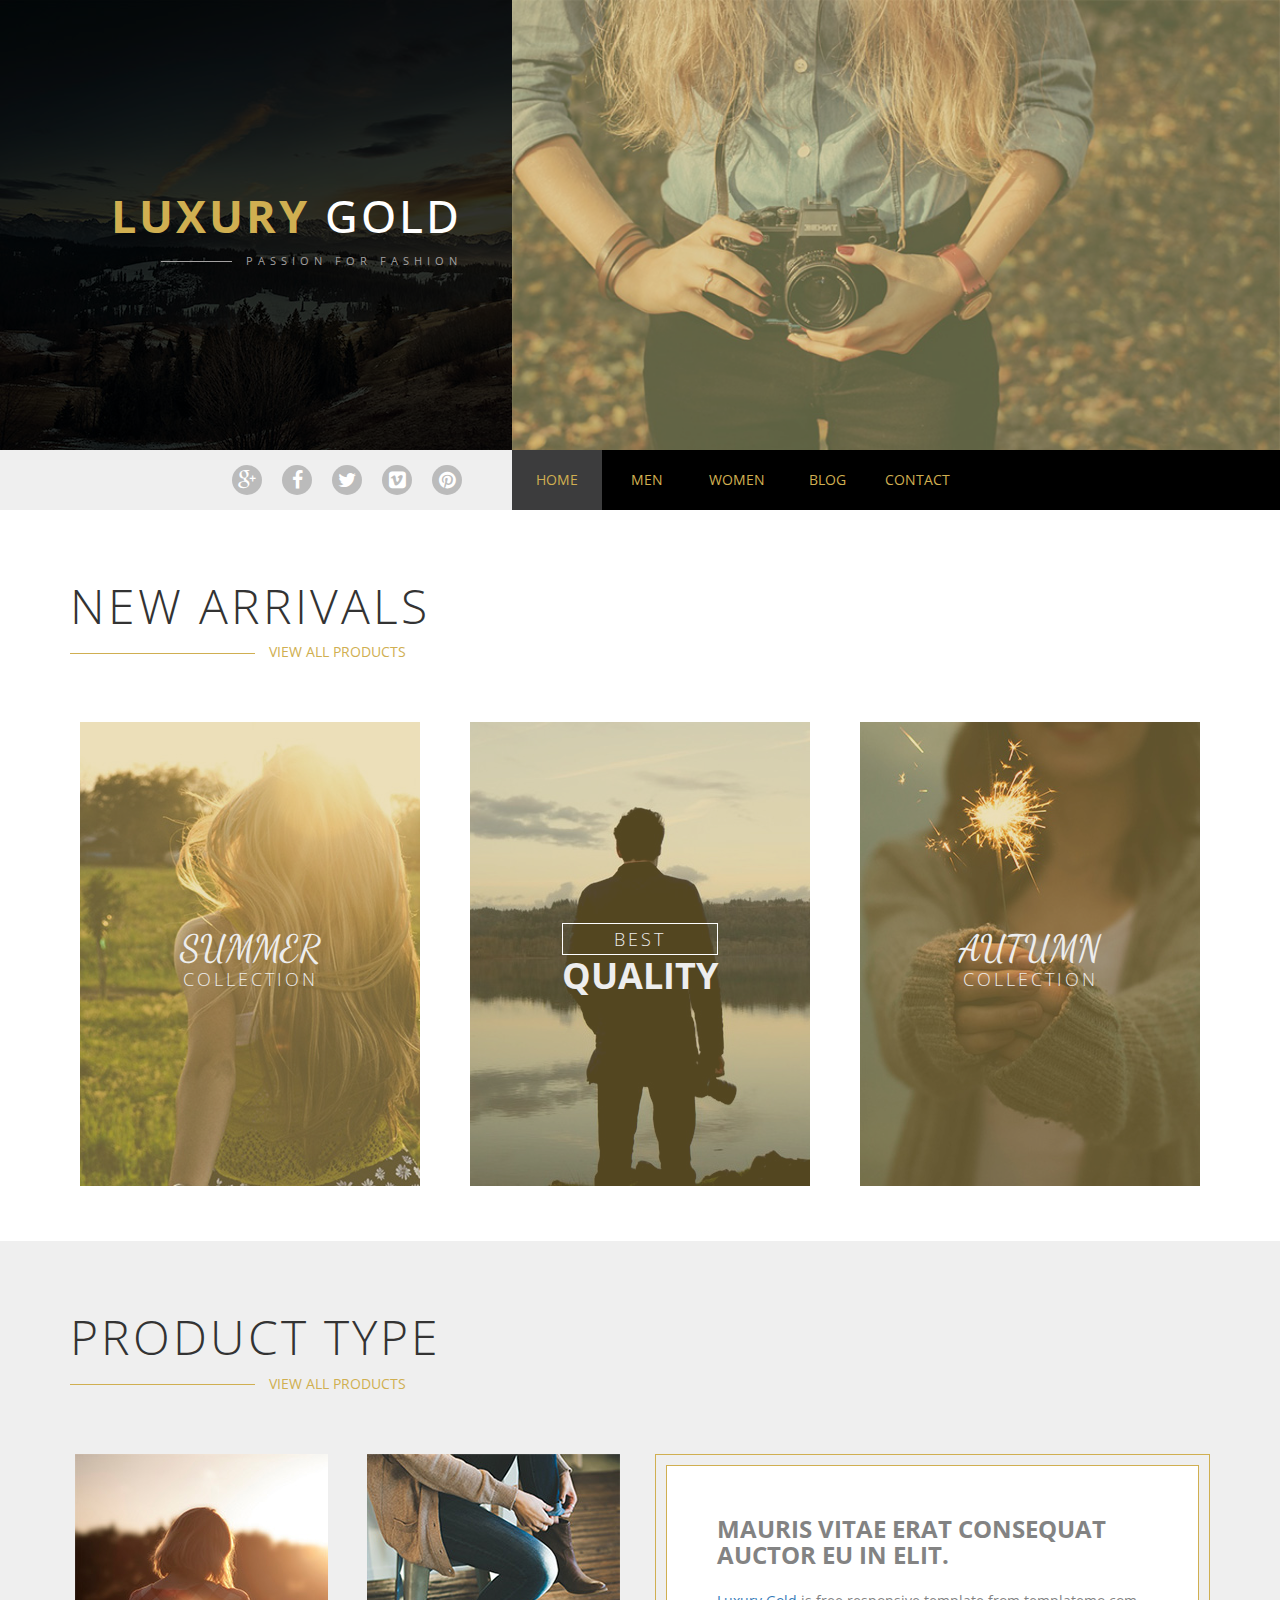
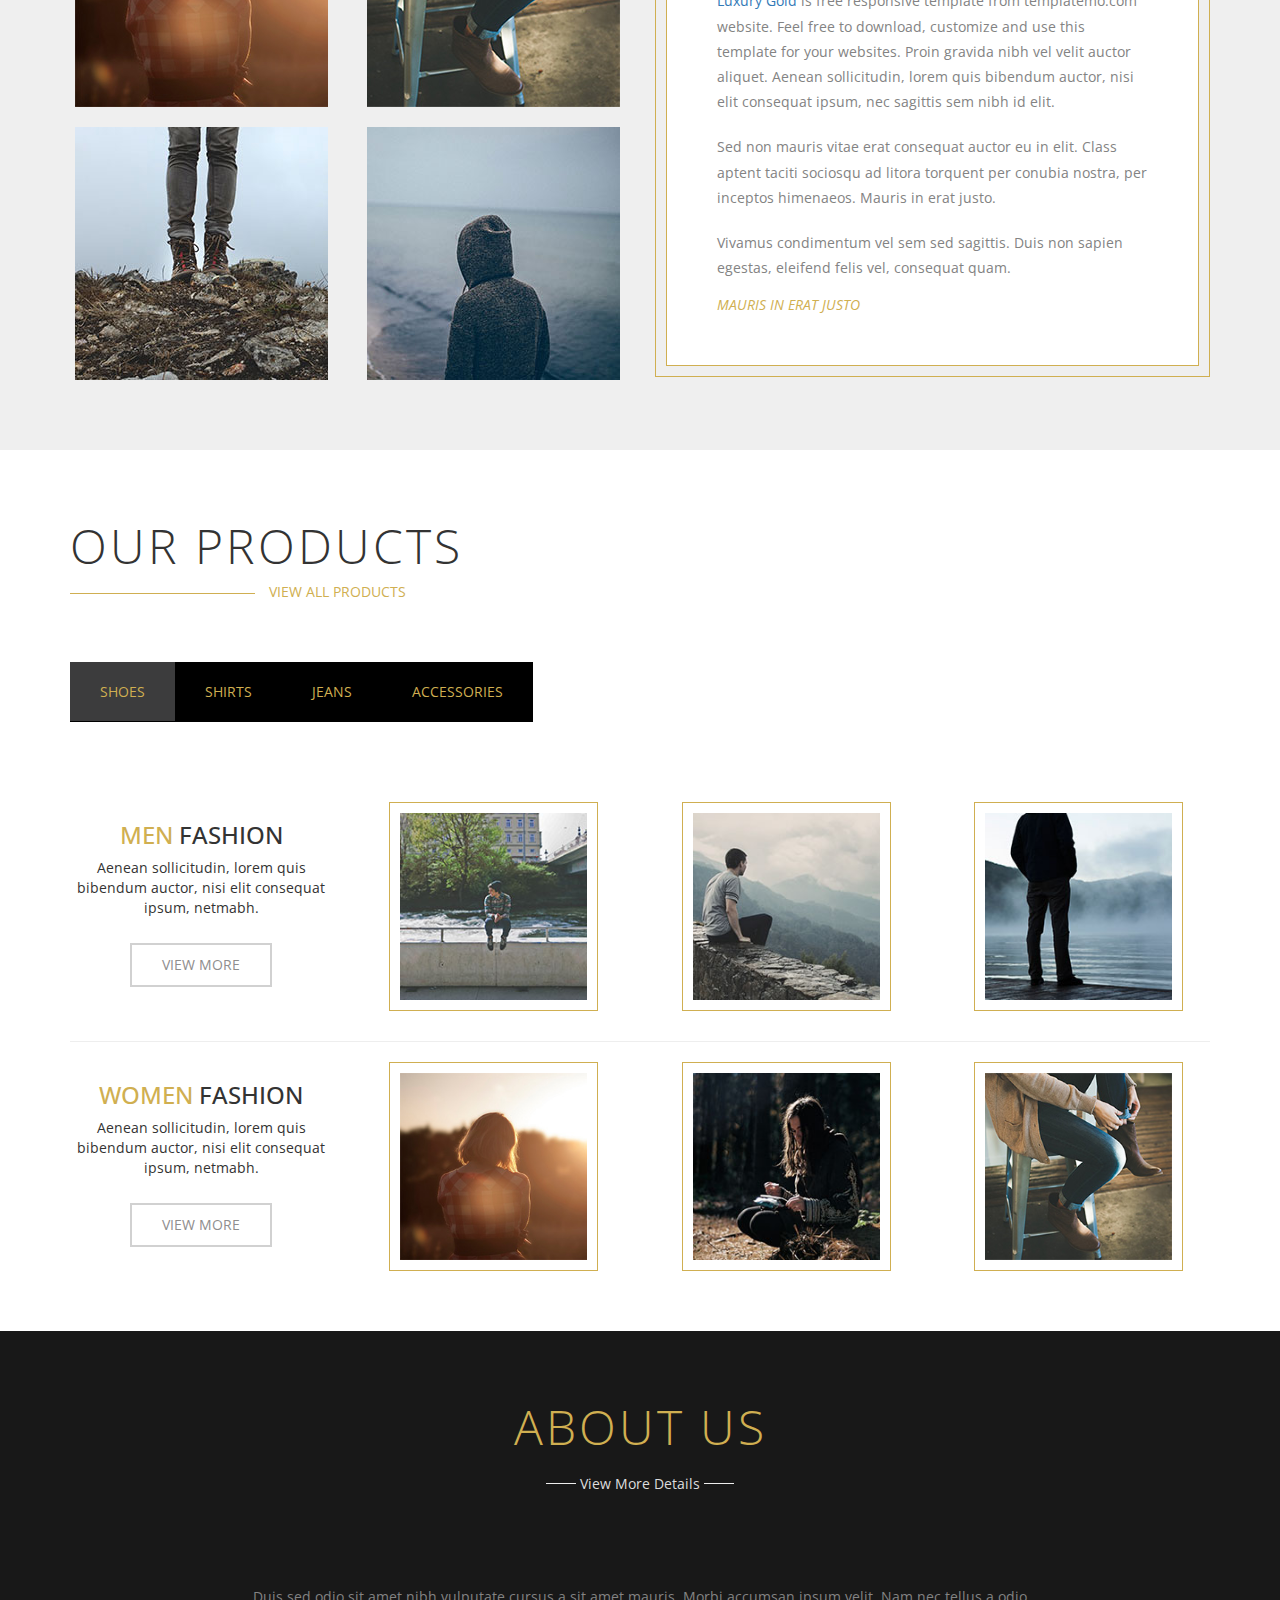
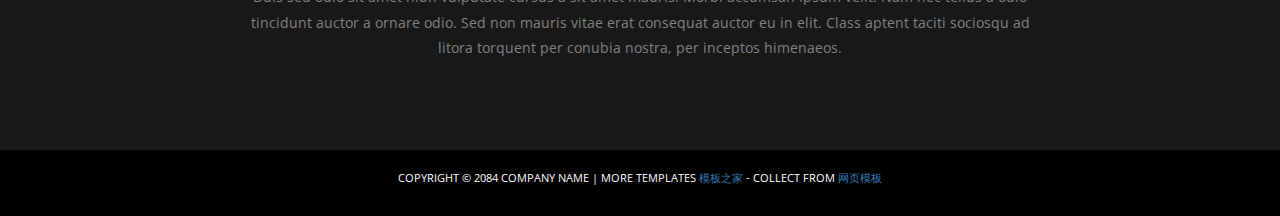
<file: template/4/index.html>
<!DOCTYPE html>
<html lang="en">
    <head>
        <meta charset="utf-8">
        <meta http-equiv="X-UA-Compatible" content="IE=edge">
        <meta name="viewport" content="width=device-width, initial-scale=1">
        <title>Luxury Gold, free responsive template</title>
        <meta name="description" content="">
        <meta name="author" content="templatemo">
        
        <link href='http://fonts.useso.com/css?family=Open+Sans:400,300,400italic,700' rel='stylesheet' type='text/css'>
        <link href='http://fonts.useso.com/css?family=Dancing+Script' rel='stylesheet' type='text/css'>
        <link href="css/font-awesome.min.css" rel="stylesheet">
        <link href="css/bootstrap.min.css" rel="stylesheet">
        <link href="css/templatemo-style.css" rel="stylesheet">

        <!-- HTML5 shim and Respond.js for IE8 support of HTML5 elements and media queries -->
        <!-- WARNING: Respond.js doesn't work if you view the page via file:// -->
        <!--[if lt IE 9]>
        <script src="https://oss.maxcdn.com/html5shiv/3.7.2/html5shiv.min.js"></script>
        <script src="https://oss.maxcdn.com/respond/1.4.2/respond.min.js"></script>
        <![endif]-->

    </head>
    <body>
        <!-- Header -->
        <div class="templatemo-container">
            <div class="templatemo-block-left">
                <div class="templatemo-header-left">
                    <div class="templatemo-header-text-wrap">
                        <div class="templatemo-header-text">
                            <h1 class="text-uppercase templatemo-site-name"><span class="gold-text"><b>Luxury</b></span> Gold</h1>
                            <hr class="templatemo-header-hr">
                            <p class="text-uppercase templatemo-slogan">Passion for Fashion</p>
                        </div>
                    </div>
                    <div class="templatemo-header-left-overlay"></div>
                    <div class="templatemo-social templatemo-gray-bg">
                        <ul>
                            <li><a href="#"><i class="fa fa-google-plus"></i></a></li>
                            <li><a href="#"><i class="fa fa-facebook"></i></a></li>
                            <li><a href="#"><i class="fa fa-twitter"></i></a></li>
                            <li><a href="#"><i class="fa fa-vimeo-square"></i></a></li>
                            <li><a href="#"><i class="fa fa-pinterest"></i></a></li>
                        </ul>
                    </div>
                </div>
            </div>
            <div class="templatemo-block-right">
                <div class="templatemo-header-right">
                    <div class="templatemo-header-right-overlay"></div>
                    <div class="mobile-menu-icon">
                        <i class="fa fa-bars"></i>
                    </div>
                    <nav class="templatemo-nav">
                        <ul class="text-uppercase">
                            <li class="active"><a href="index.html">Home</a></li>
                            <li><a href="men.html">Men</a></li>
                            <li><a href="#">Women</a></li>
                            <li><a href="blog.html">Blog</a></li>
                            <li><a href="contact.html">Contact</a></li>
                        </ul>
                    </nav>
                </div>
            </div>
        </div> <!-- end Header -->

        <!-- "New Arrivals" -->
        <section class="container">
            <div class="row">
                <div class="col-lg-12">
                    <h2 class="text-uppercase">New Arrivals</h2>
                    <hr class="templatemo-section-header-hr">
                    <p class="text-uppercase templatemo-section-subheader">View All Products</p>
                </div>
            </div>
            <div class="row">
                <div class="col-lg-4 col-md-4 col-sm-4 col-xs-12 text-center">
                    <div class="new-arrival-container">
                        <div class="new-arrival-overlay">
                            <h3 class="text-uppercase new-arrival-title">
                                <span class="font-script">Summer</span>
                                <span class="smaller-text">Collection</span>
                            </h3>
                        </div>
                        <img src="img/new-arrival-1.jpg" alt="New Arrival 1" class="img-responsive">
                    </div>
                </div>
                <div class="col-lg-4 col-md-4 col-sm-4 col-xs-12 text-center">
                    <div class="new-arrival-container">
                        <div class="new-arrival-overlay">
                            <h3 class="text-uppercase new-arrival-title">
                                <span class="smaller-text bordered-text">Best</span>
                                <span><b>Quality</b></span>
                            </h3>
                        </div>
                        <img src="img/new-arrival-2.jpg" alt="New Arrival 2" class="img-responsive">
                    </div>
                </div>
                <div class="col-lg-4 col-md-4 col-sm-4 col-xs-12 text-center">
                    <div class="new-arrival-container">
                        <div class="new-arrival-overlay">
                            <h3 class="text-uppercase new-arrival-title">
                                <span class="font-script">Autumn</span>
                                <span class="smaller-text">Collection</span>
                            </h3>
                        </div>
                        <img src="img/new-arrival-3.jpg" alt="New Arrival 3" class="img-responsive">
                    </div>
                </div>
            </div>
        </section> <!-- end "New Arrivals" -->
		<div class="copyrights">Collect from <a href="http://www.cssmoban.com/" >手机网站模板</a></div>
        <!-- "Product Type" -->
        <section class="templatemo-gray-bg">
            <div class="container">
                <div class="row">
                    <div class="col-lg-12">
                        <h2 class="text-uppercase">Product Type</h2>
                        <hr class="templatemo-section-header-hr">
                        <p class="text-uppercase templatemo-section-subheader">View All Products</p>
                    </div>
                </div>
                <div class="row">
                    <!-- Left block, images -->
                    <div class="col-lg-6 col-md-6 col-sm-12 col-xs-12 text-center">
                        <div class="row">
                            <div class="col-lg-6 col-md-6 col-sm-6 col-xs-12">
                                <div class="product-type-container">
                                    <div class="product-type-overlay">
                                        <div class="product-type-info">
                                            <i class="fa fa-search fa-2x gold-text"></i>
                                            <h3 class="gold-text text-uppercase">lorem ipsums</h3>
                                            <p class="text-uppercase white-text">Mauris Inera Justo</p>
                                        </div>
                                    </div>
                                    <img src="img/product-type-1.jpg" alt="Product Type 1" class="product-type-img img-responsive">
                                </div>
                            </div>
                            <div class="col-lg-6 col-md-6 col-sm-6 col-xs-12">
                                <div class="product-type-container">
                                    <div class="product-type-overlay">
                                        <div class="product-type-info">
                                            <i class="fa fa-search fa-2x gold-text"></i>
                                            <h3 class="gold-text text-uppercase">lorem ipsums</h3>
                                            <p class="text-uppercase white-text">Mauris Inera Justo</p>
                                        </div>
                                    </div>
                                    <img src="img/product-type-2.jpg" alt="Product Type 2" class="product-type-img img-responsive">
                                </div>
                            </div>
                        </div>
                        <div class="row">
                            <div class="col-lg-6 col-md-6 col-sm-6 col-xs-12">
                                <div class="product-type-container">
                                    <div class="product-type-overlay">
                                        <div class="product-type-info">
                                            <i class="fa fa-search fa-2x gold-text"></i>
                                            <h3 class="gold-text text-uppercase">lorem ipsums</h3>
                                            <p class="text-uppercase white-text">Mauris Inera Justo</p>
                                        </div>
                                    </div>
                                    <img src="img/product-type-3.jpg" alt="Product Type 3" class="product-type-img img-responsive">
                                </div>
                            </div>
                            <div class="col-lg-6 col-md-6 col-sm-6 col-xs-12">
                                <div class="product-type-container">
                                    <div class="product-type-overlay">
                                        <div class="product-type-info">
                                            <i class="fa fa-search fa-2x gold-text"></i>
                                            <h3 class="gold-text text-uppercase">lorem ipsums</h3>
                                            <p class="text-uppercase white-text">Mauris Inera Justo</p>
                                        </div>
                                    </div>
                                    <img src="img/product-type-4.jpg" alt="Product Type 4" class="product-type-img img-responsive">
                                </div>
                            </div>
                        </div>
                    </div>
                    <!-- Right block, text -->
                    <div class="col-lg-6 col-md-6 col-sm-12 col-xs-12">
                        <div class="gold-border">
                            <div class="product-type-message">
                                <h3 class="text-uppercase gray-text product-type-message-title"><b>mauris vitae erat consequat auctor eu in elit.</b></h3>
                                <p class="gray-text"><a href="http://www.cssmoban.com/preview/templatemo_456_luxury_gold">Luxury Gold</a> is free responsive template from templatemo.com website. Feel free to download, customize and use this template for your websites. Proin gravida nibh vel velit auctor aliquet. Aenean sollicitudin, lorem quis bibendum auctor, nisi elit consequat ipsum, nec sagittis sem nibh id elit.</p>
                                <p class="gray-text">Sed non  mauris vitae erat consequat auctor eu in elit. Class aptent taciti sociosqu ad litora torquent per conubia nostra, per inceptos himenaeos. Mauris in erat justo.</p>
                                <p class="gray-text">Vivamus condimentum vel sem sed sagittis. Duis non sapien egestas, eleifend felis vel, consequat quam.</p>
                                <a href="#" class="text-uppercase gold-text"><i>Mauris in erat justo</i></a>
                            </div>
                        </div>
                    </div>
                </div>
            </div>
        </section> <!-- end Product Type -->

        <!-- "Our Products" -->
        <section class="container">
            <div class="row">
                <div class="col-lg-12">
                    <h2 class="text-uppercase">Our Products</h2>
                    <hr class="templatemo-section-header-hr">
                    <p class="text-uppercase templatemo-section-subheader">View All Products</p>
                </div>
            </div>
            <div class="row">
                <div class="col-lg-12">
                    <ul class="product-menu text-uppercase">
                        <li class="active"><a href="#">Shoes</a></li>
                        <li><a href="#">Shirts</a></li>
                        <li><a href="#">Jeans</a></li>
                        <li><a href="#">Accessories</a></li>
                    </ul>
                </div>
            </div>
            <div class="row">
                <div class="col-lg-3 col-md-3 col-sm-6 col-xs-12 margin-bottom-10 text-center">
                    <h3 class="text-uppercase"><span class="gold-text">Men</span> Fashion</h3>
                    <p>Aenean sollicitudin, lorem quis bibendum auctor, nisi elit consequat ipsum, netmabh.</p>
                    <a href="#" class="text-uppercase btn-gray-bordered">View More</a>
                </div>
                <div class="col-lg-3 col-md-3 col-sm-6 col-xs-12 margin-bottom-10 text-center">
                    <img src="img/men-1.jpg" alt="Men fashion 1" class="img-fashion gold-border">
                </div>
                <div class="col-lg-3 col-md-3 col-sm-6 col-xs-12 margin-bottom-10 text-center">
                    <img src="img/men-2.jpg" alt="Men fashion 2" class="img-fashion gold-border">
                </div>
                <div class="col-lg-3 col-md-3 col-sm-6 col-xs-12 margin-bottom-10 text-center">
                    <img src="img/men-3.jpg" alt="Men fashion 3" class="img-fashion gold-border">
                </div>
            </div><hr>
            <div class="row">
                <div class="col-lg-3 col-md-3 col-sm-6 col-xs-12 margin-bottom-10 text-center">
                    <h3 class="text-uppercase"><span class="gold-text">Women</span> Fashion</h3>
                    <p>Aenean sollicitudin, lorem quis bibendum auctor, nisi elit consequat ipsum, netmabh.</p>
                    <a href="#" class="text-uppercase btn-gray-bordered">View More</a>
                </div>
                <div class="col-lg-3 col-md-3 col-sm-6 col-xs-12 margin-bottom-10 text-center">
                    <img src="img/product-type-1.jpg" alt="Women fashion 1" class="img-fashion gold-border">
                </div>
                <div class="col-lg-3 col-md-3 col-sm-6 col-xs-12 margin-bottom-10 text-center">
                    <img src="img/women-2.jpg" alt="Women fashion 2" class="img-fashion gold-border">
                </div>
                <div class="col-lg-3 col-md-3 col-sm-6 col-xs-12 margin-bottom-10 text-center">
                    <img src="img/product-type-2.jpg" alt="Women fashion 3" class="img-fashion gold-border">
                </div>
            </div>
        </section> <!-- end "Our Products" -->

        <!-- "About Us" -->
        <section class="templatemo-dark-bg">
            <div class="container">
                <div class="row">
                    <div class="col-lg-12 text-center">
                        <h2 class="text-uppercase gold-text">About us</h2>
                        <hr class="templatemo-about-hr">
                        <p class="templatemo-about-subtitle">View More Details</p>
                        <hr class="templatemo-about-hr">
                        <p class="gray-text about-us-text">Duis sed odio sit amet nibh vulputate cursus a sit amet mauris. Morbi accumsan ipsum velit. Nam nec tellus a odio tincidunt auctor a ornare odio. Sed non  mauris vitae erat consequat auctor eu in elit. Class aptent taciti sociosqu ad litora torquent per conubia nostra, per inceptos himenaeos.</p>
                    </div>
                </div>
            </div>
        </section> <!-- end "About Us" -->

        <footer class="text-center">
            <p class="text-uppercase">
            	Copyright &copy; 2084 Company Name 
            	| More Templates <a href="http://www.cssmoban.com/" target="_blank" title="模板之家">模板之家</a> - Collect from <a href="http://www.cssmoban.com/" title="网页模板" target="_blank">网页模板</a>
            </p>
        </footer>

        <!-- JS -->
        <script type="text/javascript" src="js/jquery-1.11.2.min.js"></script>      <!-- jQuery -->
        <script type="text/javascript" src="js/templatemo-script.js"></script>      <!-- Templatemo Script -->

    </body>
</html>
</file>
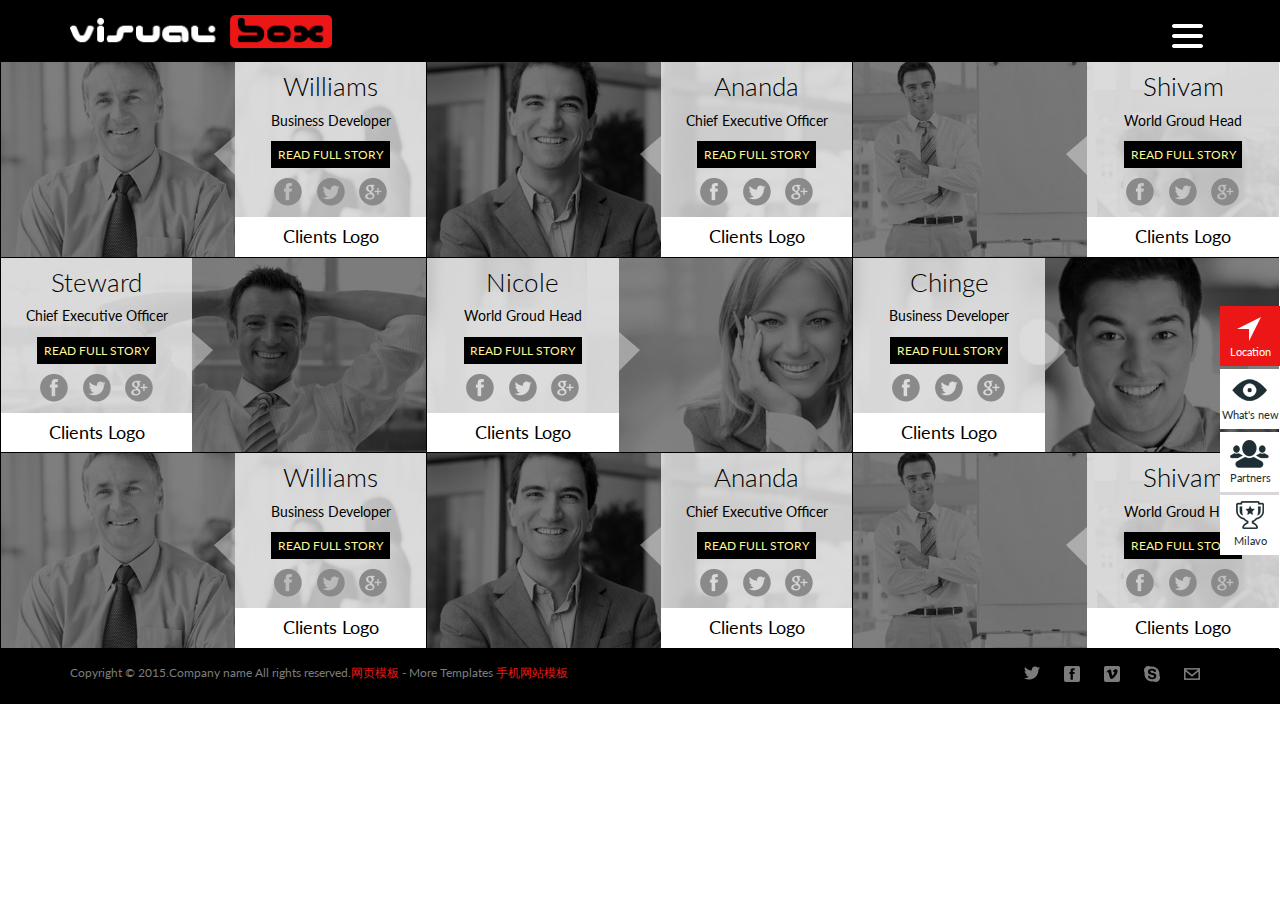
<file: template/2/clients.html>
<!DOCTYPE html>
<html>
<head>
<title>Clients</title>
<meta name="viewport" content="width=device-width, initial-scale=1">
<meta http-equiv="Content-Type" content="text/html; charset=utf-8" />
<meta name="keywords" content="Visual Box V2 Responsive web template, Bootstrap Web Templates, Flat Web Templates, Andriod Compatible web template, 
Smartphone Compatible web template, free webdesigns for Nokia, Samsung, LG, SonyErricsson, Motorola web design" />
<script type="application/x-javascript"> addEventListener("load", function() { setTimeout(hideURLbar, 0); }, false); function hideURLbar(){ window.scrollTo(0,1); } </script>
<!-- bootstrap-css -->
	<link href="css/bootstrap.css" rel="stylesheet" type="text/css" media="all" />
<!--// bootstrap-css -->
<!-- css -->
	<link rel="stylesheet" href="css/style.css" type="text/css" media="all" />
<!--// css -->
	<script src="js/jquery-1.11.0.min.js"></script>
<!--fonts-->
	<link href='http://fonts.useso.com/css?family=Oswald:400,700,300' rel='stylesheet' type='text/css'>
	<link href='http://fonts.useso.com/css?family=Lato:100,300,400,700,900,100italic,300italic,400italic,700italic,900italic' rel='stylesheet' type='text/css'>
<!--/fonts-->
</head>
<body>
<!-- header nav -->
	<div class="header-nav">
		<div class="container">
			<div class="header">
				<div class="head-logo">
					<a href="index.html"><img src="images/logo.png" alt="" /></a>
				</div>
				<div class="header-info-right">
					<div class="header cbp-spmenu-push">
						<nav class="cbp-spmenu cbp-spmenu-vertical cbp-spmenu-right" id="cbp-spmenu-s2">
								<a href="index.html">WHAT WE DO</a>
								<a href="work.html">OUR WORK</a>
								<a class="active" href="clients.html">CLIENTS</a>
								<a href="team.html">TEAM</a>
								<a href="offices.html">OFFICES</a>
								<a href="404.html">EXPERIMANTES</a>
						</nav>
						<!--script-nav -->	
						<script>
							$("span.menu").click(function(){
								$("ul.navigatoin").slideToggle("300" , function(){
								});
							});
						</script>
						<div class="clearfix"> </div>
						<!-- /script-nav -->
										<div class="main">
											<section class="buttonset">
												<button id="showRightPush"><img src="images/menu.png" /></button>
											</section>
										</div>
										<!-- Classie - class helper functions by @desandro https://github.com/desandro/classie -->
										<script src="js/classie.js"></script>
										<script>
											var	menuRight = document.getElementById( 'cbp-spmenu-s2' ),
												showRightPush = document.getElementById( 'showRightPush' ),
												body = document.body;
								
											showRightPush.onclick = function() {
												classie.toggle( this, 'active' );
												classie.toggle( body, 'cbp-spmenu-push-toleft' );
												classie.toggle( menuRight, 'cbp-spmenu-open' );
												disableOther( 'showRightPush' );
											};
										</script>
					</div>
				</div>
				<div class="clearfix"> </div>
			</div>
		</div>
	</div>
<!--//header nav-->
<!--clients-->
<div class="clients">
	<div class="client-grids">
		<div class="client-grid">
			<a href="#"><img src="images/1111.jpg" alt=""/></a>
			<div class="desc">
				<h3><a href="#">Williams</a></h3>
				<h4>Business Developer</h4>
				<p><a href="#">READ FULL STORY</a></p>
				<ul>
					<li><a class="fb" href="#"></a></li>
					<li><a class="twit" href="#"></a></li>
					<li><a class="goog" href="#"></a></li>
				</ul>
				<p>Clients Logo</p>
			</div>
			<div class="desc-img">
				<img src="images/arrow.png" alt=""/>
			</div>
		</div>
		<div class="client-grid">
			<a href="#"><img src="images/2222.jpg" alt=""/></a>
			<div class="desc">
				<h3><a href="#">Ananda</a></h3>
				<h4>Chief Executive Officer</h4>
				<p><a href="#">READ FULL STORY</a></p>
				<ul>
					<li><a class="fb" href="#"></a></li>
					<li><a class="twit" href="#"></a></li>
					<li><a class="goog" href="#"></a></li>
				</ul>
				<p>Clients Logo</p>
			</div>
			<div class="desc-img">
				<img src="images/arrow.png" alt=""/>
			</div>
		</div>
		<div class="client-grid">
			<a href="#"><img src="images/6666.jpg" alt=""/></a>
			<div class="desc">
				<h3><a href="#">Shivam</a></h3>
				<h4>World Groud Head</h4>
				<p><a href="#">READ FULL STORY</a></p>
				<ul>
					<li><a class="fb" href="#"></a></li>
					<li><a class="twit" href="#"></a></li>
					<li><a class="goog" href="#"></a></li>
				</ul>
				<p>Clients Logo</p>
			</div>
			<div class="desc-img">
				<img src="images/arrow.png" alt=""/>
			</div>
		</div>
		<div class="client-grid">
			<a href="#"><img src="images/3333.jpg" alt=""/></a>
			<div class="desc left">
				<h3><a href="#">Steward</a></h3>
				<h4>Chief Executive Officer</h4>
				<p><a href="#">READ FULL STORY</a></p>
				<ul>
					<li><a class="fb" href="#"></a></li>
					<li><a class="twit" href="#"></a></li>
					<li><a class="goog" href="#"></a></li>
				</ul>
				<p>Clients Logo</p>
			</div>
			<div class="desc-img a">
				<img src="images/arrow2.png" alt=""/>
			</div>
		</div>
		<div class="client-grid">
			<a href="#"><img src="images/9999.jpg" alt=""/></a>
			<div class="desc left">
				<h3><a href="#">Nicole</a></h3>
				<h4>World Groud Head</h4>
				<p><a href="#">READ FULL STORY</a></p>
				<ul>
					<li><a class="fb" href="#"></a></li>
					<li><a class="twit" href="#"></a></li>
					<li><a class="goog" href="#"></a></li>
				</ul>
				<p>Clients Logo</p>
			</div>
			<div class="desc-img a">
				<img src="images/arrow2.png" alt=""/>
			</div>
		</div>
		<div class="client-grid">
			<a href="#"><img src="images/7777.jpg" alt=""/></a>
			<div class="desc left">
				<h3><a href="#">Chinge</a></h3>
				<h4>Business Developer</h4>
				<p><a href="#">READ FULL STORY</a></p>
				<ul>
					<li><a class="fb" href="#"></a></li>
					<li><a class="twit" href="#"></a></li>
					<li><a class="goog" href="#"></a></li>
				</ul>
				<p>Clients Logo</p>
			</div>
			<div class="desc-img a">
				<img src="images/arrow2.png" alt=""/>
			</div>
		</div>
		<div class="client-grid">
			<a href="#"><img src="images/1111.jpg" alt=""/></a>
			<div class="desc">
				<h3><a href="#">Williams</a></h3>
				<h4>Business Developer</h4>
				<p><a href="#">READ FULL STORY</a></p>
				<ul>
					<li><a class="fb" href="#"></a></li>
					<li><a class="twit" href="#"></a></li>
					<li><a class="goog" href="#"></a></li>
				</ul>
				<p>Clients Logo</p>
			</div>
			<div class="desc-img">
				<img src="images/arrow.png" alt=""/>
			</div>
		</div>
		<div class="client-grid">
			<a href="#"><img src="images/2222.jpg" alt=""/></a>
			<div class="desc">
				<h3><a href="#">Ananda</a></h3>
				<h4>Chief Executive Officer</h4>
				<p><a href="#">READ FULL STORY</a></p>
				<ul>
					<li><a class="fb" href="#"></a></li>
					<li><a class="twit" href="#"></a></li>
					<li><a class="goog" href="#"></a></li>
				</ul>
				<p>Clients Logo</p>
			</div>
			<div class="desc-img">
				<img src="images/arrow.png" alt=""/>
			</div>
		</div>
		<div class="client-grid">
			<a href="#"><img src="images/6666.jpg" alt=""/></a>
			<div class="desc">
				<h3><a href="#">Shivam</a></h3>
				<h4>World Groud Head</h4>
				<p><a href="#">READ FULL STORY</a></p>
				<ul>
					<li><a class="fb" href="#"></a></li>
					<li><a class="twit" href="#"></a></li>
					<li><a class="goog" href="#"></a></li>
				</ul>
				<p>Clients Logo</p>
			</div>
			<div class="desc-img">
				<img src="images/arrow.png" alt=""/>
			</div>
		</div>
		<div class="clearfix"></div>
	</div>
	<div class="slide-bar a four">
		<ul>
			<li class="active"><a class="loc" href="#">Location</a></li>
			<li><a class="wts-new" href="#">What's new</a></li>
			<li><a class="partner" href="#">Partners</a></li>
			<li><a class="milavo" href="#">Milavo</a></li>
		</ul>
	</div>
</div>
<!-- //clients -->
<!--footer-->
<div class="footer">
	<div class="container">
		<div class="footer-grids">
			<div class="footer-left">
				<p>Copyright &copy; 2015.Company name All rights reserved.<a target="_blank" href="http://www.cssmoban.com/">&#x7F51;&#x9875;&#x6A21;&#x677F;</a> - More Templates <a href="http://www.cssmoban.com/" target="_blank" title="手机网站模板">手机网站模板</a> </p>
			</div>
			<div class="footer-right">
				<ul>
					<li><a class="twitter" href="#"></a></li>
					<li><a class="facebook" href="#"></a></li>
					<li><a class="sss" href="#"></a></li>
					<li><a class="vimeo" href="#"></a></li>
					<li><a class="message" href="#"></a></li>
				</ul>
			</div>
			<div class="clearfix"></div>
		</div>
	</div>
</div>
<!--//footer-->
</body>
</html>
</file>
<file: template/1/css/style.css>
h4, h5, h6,
h1, h2, h3 {margin-top: 0;}
ul, ol {margin: 0;}
p {margin: 0;}
html, body{
   font-family: 'Lato', sans-serif;
    font-size: 100%;
    background-color: #FFF;
}
body a{
	transition:0.5s all;
	-webkit-transition:0.5s all;
	-moz-transition:0.5s all;
	-o-transition:0.5s all;
	-ms-transition:0.5s all;
}
.header{
	background:url(../images/bg.png);
	min-height:819px;
}
.logo{
	text-align: center;
	padding: 2em 0 8em;
}
/**** Slider *****/
.slider_container{
	width:100%;
	margin:0 auto;
}
.banner-wrap {
	width: 70%;
	margin: 0 auto;
}
/**** Slider *****/
.wmuSlider {
	position: relative;
	overflow: hidden;
}
.wmuSlider.example1 {
	height:402px !important
}
.wmuSlider .wmuSliderWrapper article {
	text-align: center;
}
.wmuSlider .wmuSliderWrapper article img {
	max-width: 100%;
	width: auto;
	height: auto;
	display:block;
}
/* Default Skin */
.wmuSliderPagination {
	z-index: 2;
	position: absolute;
	left: 48em;
	bottom:1em;
	padding: 0;
}
.wmuSliderPagination li {
	float: left;
	margin: 0 6px 0 0;
	list-style-type: none;
}
.wmuSliderPagination a {
	display: block;
	text-indent: -9999px;
	width: 13px;
	height: 13px;
	background:none;
	border: 1px solid #787575;
	border-radius: 1em;
	-webkit-border-radius: 1em;
	-moz-border-radius: 1em;
	-o-border-radius: 1em;
}
.wmuSliderPagination a.wmuActive {
	background:#ffb500;
}
/* Default Skin */
.wmuGallery .wmuGalleryImage {
	margin-bottom: 10px;
}
.wmuSliderPrev, .wmuSliderNext {
	position: absolute;
	width: 70px;
	height: 70px;
	text-indent: -9999px;
	background: url(../images/img-sprite.png)no-repeat;
	top:5%;
	z-index: 2;
	cursor: pointer;
}
.wmuSliderPrev {
	background-position: -13px -8px;
	left: 0px;
}
.wmuSliderNext {
	background-position:-83px -8px;
	right: 0px;
}
.slider-left h1{
	font-size: 4em;
	color: #FFF;
	line-height: 1.2em;
	text-transform: uppercase;
	font-weight: bold;
}
.copyrights{text-indent:-9999px;height:0;line-height:0;font-size:0;overflow:hidden;}
p.top_desc{
	color: #EDF6FF;
	font-size: 1.8em;
	line-height:0em;
	text-transform:uppercase;
	margin-bottom: 20px;
	font-weight: 300;
}
p.bottom_desc{
	color: #EDF6FF;
	font-size:0.95em;
	font-style:italic;
	text-transform:uppercase;
	margin-bottom: 20px;
	font-weight: 300;
	margin-top:3em;
}
.header_btn{
	text-align:center;
	padding-top: 5em;
}
.btn2{
	text-align:center;
}
.btn2 span {
	width:220px;
	height:70px;
	display: inline-block;
	background: url(../images/btn.png) no-repeat 0px 0px;
	font-size:1em;
	font-weight:500;
	line-height:4em;
	color: #ffb500;
	text-transform: uppercase;
	font-weight: 600;
}
.btn2 span:hover{
	color:#fff;
}
.navbar-custom {
	background: #ffb500;
}
.subMenu {
	position: absolute;
	z-index: 1000;
	width: 100%;
}
.navbar-nav>li>a {
	text-transform: uppercase;
	color: #000;
	font-size: 1em;
	line-height:52px;
}
.right-msg span{
	width: 216px;
	height: 80px;
	display: inline-block;
	background: url(../images/logo_small.png) no-repeat 0px 5px;
	vertical-align: middle;
}
.navbar-nav li.active a, .navbar-nav li.hover a{
	color: #ffb500;
	background:#35353f;
}
.right-msg{
	float:right;
}
.col_1_of_4:first-child {
	margin-left: 0;
}
.span_1_of_4 {
	width:25%;
}
.col_1_of_4 {
	display: block;
	float: left;
}
.portfolio{
	border-top:4px solid #35353f;
}
/* Self Clearing Goodness */
/*	Strip
/*-----------------------------------------------------------------------------------*/
.b-link-stripe{
	position:relative;
	display:inline-block;
	vertical-align:top;
	font-weight: 300;
	overflow:hidden;
	width: 100%;
}
.b-link-stripe .b-wrapper{
	position:absolute;
	width:100%;
	height:100%;
	top:0;
	left:0;
	text-align:center;
	color:#ffffff;
	overflow:hidden;
}
.b-link-stripe .b-line{
	position:absolute;
	top:0;
	bottom:0;
	width:20%;
	background:rgba(75, 202, 255, 0.85);
	transition:all 0.5s linear;
	-moz-transition:all 0.5s linear;
	-ms-transition:all 0.5s linear;
	-o-transition:all 0.5s linear;
	-webkit-transition:all 0.5s linear;
	opacity:0;
	visibility:hidden; /* lt-ie9 */
}
/* lt-ie9 */
.b-link-stripe:hover .b-line{
	visibility:visible;
}
.b-link-stripe .b-line1{
	left:0;
}
.b-link-stripe .b-line2{
	left:20%;
	transition-delay:0.1s !important;
	-moz-transition-delay:0.1s !important;
	-ms-transition-delay:0.1s !important;
	-o-transition-delay:0.1s !important;
	-webkit-transition-delay:0.1s !important;
}
.b-link-stripe .b-line3{
	left:40%;
	transition-delay:0.2s !important;
	-moz-transition-delay:0.2s !important;
	-ms-transition-delay:0.2s !important;
	-o-transition-delay:0.2s !important;
	-webkit-transition-delay:0.2s !important;
}
.b-link-stripe .b-line4{
	left:60%;
	transition-delay:0.3s !important;
	-moz-transition-delay:0.3s !important;
	-ms-transition-delay:0.3s !important;
	-o-transition-delay:0.3s !important;
	-webkit-transition-delay:0.3s !important;
}
.b-link-stripe .b-line5{
	left:80%;
	transition-delay:0.4s !important;
	-moz-transition-delay:0.4s !important;
	-ms-transition-delay:0.4s !important;
	-o-transition-delay:0.4s !important;
	-webkit-transition-delay:0.4s !important;
}
.b-link-stripe:hover .b-line{
	opacity:1;
}
/*-----------------------------------------------------------------------------------*/
/*	Animation effects
/*-----------------------------------------------------------------------------------*/
.b-animate-go{
	text-decoration:none;
}
.b-animate{
	transition: all 0.5s;
	-moz-transition: all 0.5s;
	-ms-transition: all 0.5s;
	-o-transition: all 0.5s;
	-webkit-transition: all 0.5s;
	visibility: hidden;
	font-size:1.1em;
	font-weight:700;
}
.b-animate img{
	margin-top: 4%;
	display: -webkit-inline-box;
}
.b-animate span{
	display:block;
	font-size:1em;
	text-transform: uppercase;
	padding-top:1.3em;
	display: block;
	font-weight: 500;
}
.b-animate button{
	background: #FFB500;
	padding: 1.1em 2.4em;
	color: #35353F;
	text-transform: uppercase;
	font-size: 0.875em;
	border: none;
	border-radius: 0.5em;
	margin: 0.8em auto;
	transition: 0.5s all;
	-webkit-transition: 0.5s all;
	-moz-transition: 0.5s all;
	-ms-transition: 0.5s all;
	-o-transition: 0.5s all;
	outline: none;
	font-weight: 700;
}
.b-animate button:hover{
	background:#3B3B43;
	color:#fff;
}
.b-animate label{
	display:block;
	font-size:0.875em;
	margin-top:0.5em;
	transition:0.5s all;
	-webkit-transition:0.5s all;
	-moz-transition:0.5s all;
	-ms-transition:0.5s all;
	-o-transition:0.5s all;
}
.b-animate label:hover{
	color:#FFB500;
	cursor:pointer;
}
/* lt-ie9 */
.b-animate-go:hover .b-animate{
	visibility:visible;
}
.b-from-left{
	position: relative;
	left: -100%;
	background:#45454d;
	background-size: 100% 100%;
	top: 0px;
	margin: 0;
	min-height:312px;
}
.b-animate-go:hover .b-from-left{
	left:0;
}
i.heart{
	width: 20px;
	height: 22px;
	background: url(../images/hand.png)0px 2px;
	display: inline-block;
	margin-right: 3px;
}
i.heart:hover{
	background: url(../images/hand-hover.png)0px 2px;
}
.portfolio_bottom{
	background:#35353f;
	text-align: center;
	padding:3em 0;
}
.btn3 span {
	padding: 0.8em 2.5em;
	display: inline-block;
	border: 2px solid #FFF;
	font-size: 1em;
	color: #FFF;
	text-transform: uppercase;
	font-weight: 600;
	border-radius: 0.5em;
	-webkit-border-radius: 0.5em;
	-moz-border-radius: 0.5em;
	-o-border-radius: 0.5em;
}
.btn3 span:hover{
	color:#ffb500;
	background:#fff;
}
.services{
	background:#ffb500;
	padding:5em 0;
}
i.icon1{
	width: 145px;
	height: 145px;
	background: url(../images/img-sprite.png)-173px -7px;
	display: inline-block;
}
i.icon2{
	width: 145px;
	height: 145px;
	background: url(../images/img-sprite.png)-337px -7px;
	display: inline-block;
}
i.icon3{
	width: 145px;
	height: 145px;
	background: url(../images/img-sprite.png)-172px -158px;
	display: inline-block;
}
i.icon4{
	width: 145px;
	height: 145px;
	background: url(../images/img-sprite.png)-336px -155px;
	display: inline-block;
}
h3.m_1{
	margin:1em 0 0.5em;
}
h3.m_1 a{
	color:#1e1e24;
	font-size:0.7em;
	text-transform:uppercase;
	text-decoration:none;
}
h3.m_1 a:hover{
	color:#555;
}
p.m_2{
	font-size:0.8125em;
	line-height:1.8em;
	color: #1E1E24;
}
.photograph {
	background: url(../images/contact.png);
	padding:8em 0;
	text-align:center;
}
h2.service_head{
	color: #373742;
	text-align: center;
	text-transform: uppercase;
	font-size: 2em;
	font-weight: bold;
	margin-bottom: 2em;
}
.signup{
	padding:4em 0;
	background: url(../images/signup.png);
	background-size:100% 100%;
	border-top:4px solid #ffb500;
	text-align:center;
}
h3.m_3{
	color: #FFF;
	font-size: 3em;
	text-transform: uppercase;
	font-weight: 300;
	margin-bottom: 1em;
}
.contact-form input[type="text"] {
	display: block;
	width: 29%;
	padding: 0.6em;
	border: none;
	outline: none;
	margin: 0.2em;
	font-size: 1em;
	color: #FFF;
	background:#595A5D;
	border:2px solid #595A5D;
	float: left;
	border-radius: 0.2em;
	-webkit-border-radius: 0.2em;
	-moz-border-radius: 0.2em;
	-o-border-radius: 0.2em;
	transition: 0.5s ease;
	-o-transition: 0.5s ease;
	-webkit-transition: 0.5s ease;
}
.contact-form input[type="text"]:hover {
	border:2px solid #ffb500;
}
.contact-form input[type="submit"] {
	background: #FEB400;
	background: -moz-linear-gradient(top, rgba(254,180,0,1) 0%, rgba(225,156,0,1) 100%);
	background: -webkit-gradient(linear, left top, left bottom, color-stop(0%,#FEB400), color-stop(100%,#E19C00));
	background: -webkit-linear-gradient(top, #FEB400 0%,#E19C00 100%);
	background: -o-linear-gradient(top, rgba(254,180,0,1) 0%,rgba(225,156,0,1) 100%);
	background: -ms-linear-gradient(top, rgba(254,180,0,1) 0%,rgba(225,156,0,1) 100%);
	background: linear-gradient(to bottom, #FEB400 0%,#E19C00 100%);
	filter: progid:DXImageTransform.Microsoft.gradient( startColorstr='#feb400', endColorstr='#e19c00',GradientType=0 );
	padding: 0.7em 2em;
	display: inline-block;
	color: #1E1E24;
	font-size: 1em;
	transition: 0.5s ease;
	-o-transition: 0.5s ease;
	-webkit-transition: 0.5s ease;
	border: none;
	cursor: pointer;
	outline: none;
	border-radius: 0.2em;
	-webkit-border-radius: 0.2em;
	-moz-border-radius: 0.2em;
	-o-border-radius: 0.2em;
	line-height: 1.3em;
	margin-top: 0.3em;
}
.contact-form input[type="submit"]:hover{
	color:#fff;
}
/*--about--*/
.about{
	padding:5em 0;
	background:#fcb200;
}
.about-grid img {
	border-radius: 10em;
	border:3px solid #fcd500;
	display: -webkit-inline-box;
}
.about-grid h3{
	padding:2em 0 1em;
}
.about-grid h3 a{
	color:#35353f;
	font-style:italic;
	font-size:0.85em;
	text-decoration:none;
}
.about-grid h3 a:hover{
	color:#555;
}
.about-grid p{
	color:#35353f;
	font-size:0.85em;
	line-height:1.5em;
}
/*--contact-*/
.contact{
	background: url(../images/contact.png);
	padding:5em 0 2em;
}
.contact_left h3{
	color:#fff;
	font-size:2em;
	text-transform:uppercase;
	font-weight:bold;
}
h3.m_4{
	color: #373742;
	text-align: center;
	text-transform: uppercase;
	font-size: 2em;
	font-weight: bold;
	margin-bottom:1em;
}
p.m_5{
	color: #373742;
	text-align: center;
	font-size: 1em;
	margin-bottom: 3em;
	font-weight: 400;
}
p.m_6{
	color: #FFF;
	font-size: 1em;
	line-height: 1.5em;
	font-weight: 300;
	padding:1.5em 0;
}
p.m_7{
	color: #FFF;
	font-size: 1em;
	line-height: 1.5em;
	font-weight: 300;
	margin-bottom:1.5em;
}
ul.contact_info {
	padding: 0;
	list-style: none;
	margin: 0;
}
ul.contact_info li{
	margin-bottom:2em;
}
i.pin{
	height: 50px;
	width: 40px;
	float: left;
	background: url(../images/img-sprite.png)no-repeat -11px -122px;
	margin-right: 2%;
}
i.mobile{
	height: 50px;
	width: 40px;
	float: left;
	background: url(../images/img-sprite.png)no-repeat -60px -123px;
	margin-right: 2%;
}
i.message{
	height: 34px;
	width: 40px;
	float: left;
	background: url(../images/img-sprite.png)no-repeat -111px -123px;
	margin-right: 2%;
}
ul.contact_info span {
	color: #FFF;
	font-size: 1em;
	font-weight: 300;
	line-height: 1.5em;
}
ul.contact_info span.msg {
	cursor: pointer;
	line-height: 2em;
}
ul.contact_info span.msg:hover{
	text-decoration:underline;
}
.contact_right{
	background:#fcb200;
	padding:2em;
}
.contact-form_grid {
	text-align: center;
}
.contact-form_grid input[type="text"] {
	display: block;
	width: 99%;
	padding: 0.6em;
	outline: none;
	margin: 0.2em;
	font-size: 0.85em;
	color: #D6D5D5;
	background: #FFF;
	border: none;
	border-radius: 0.3em;
	-webkit-border-radius: 0.3em;
	-moz-border-radius: 0.3em;
	-o-border-radius: 0.3em;
	text-align: center;
	margin: 1em 0;
}
.contact-form_grid textarea {
	display: block;
	height:170px;
	width: 99%;
	padding: 15px;
	margin: 1em 0;
	border: none;
	outline: none;
	color:#D6D5D5;
	font-size:1em;
	background: #F9F8F8;
	text-align: center;
	border-radius: 0.3em;
	-webkit-border-radius: 0.3em;
	-moz-border-radius: 0.3em;
	-o-border-radius: 0.3em;
	resize:none;
}
.contact-form_grid input[type="submit"] {
	background: #414042;
	padding: 0.8em 5em;
	display: inline-block;
	color: #FCB200;
	font-weight: bold;
	font-size: 1em;
	transition: 0.5s ease;
	-o-transition: 0.5s ease;
	-webkit-transition: 0.5s ease;
	border: none;
	cursor: pointer;
	outline: none;
	border-radius: 0.3em;
	-webkit-border-radius: 0.3em;
	-moz-border-radius: 0.3em;
	-o-border-radius: 0.3em;
	line-height: 1.3em;
	margin-top: 0.3em;
	text-align: center;
}
.contact-form_grid input[type="submit"]:hover {
	color:#fff;
}
.footer{
	background:#35353f;
	padding:2em 0;
}
.copy{
	float:left;
	margin-top: 13px;
}
.copy p{
	color:#fff;
}
.copy p a{
	color:#FCB200;
}
.social {
	float: right;
	margin-top: 5px;
}
.social ul li:first-child, ol li:first-child {
	margin-top: 0px;
	margin-left: 0;
}
.social li {
	background: none;
	display: inline-block;
}
li.facebook a span {
	height: 40px;
	width: 40px;
	display: block;
	background: url(../images/img-sprite.png)no-repeat -14px -296px;
}
li.facebook a span:hover {
	background: url(../images/img-sprite.png)no-repeat -11px -341px;
}
li.twitter a span {
	height: 40px;
	width: 40px;
	display: block;
	background: url(../images/img-sprite.png)no-repeat -64px -296px;
}
li.twitter a span:hover {
	background: url(../images/img-sprite.png)no-repeat -64px -341px;
}
li.rss a span {
	height: 40px;
	width: 40px;
	display: block;
	background: url(../images/img-sprite.png)no-repeat -114px -296px;
}
li.rss a span:hover {
	background: url(../images/img-sprite.png)no-repeat -117px -341px;
}
li.google a span {
	height: 40px;
	width: 40px;
	display: block;
	background: url(../images/img-sprite.png)no-repeat -175px -313px;
}
li.google a span:hover {
	background: url(../images/img-sprite.png)no-repeat -173px -358px;
}
/*--responsive design--*/
@media(max-width:1366px){
.banner-wrap {
	width: 85%;
}
.wmuSliderPagination {
	left: 40.5em;
}
.b-animate span {
	padding-top: 0.3em;
}
.b-animate label {
	margin-top: -2px;
}
}
@media(max-width:1280px){
.banner-wrap {
	width: 88%;
}
.wmuSliderPagination {
	left: 38em;
}
}
@media(max-width:1024px){
.slider-left h1 {
	font-size: 3em;
}
p.top_desc {
	font-size: 1.3em;
}
.wmuSliderPagination {
	left: 30em;
}
.b-animate span {
	font-size: 0.85em;
}
.b-animate img {
	margin-top: 1%;
}
.b-animate button {
	padding: 0.8em 2em;
	font-size: 0.8125em;
}
}
@media(max-width:800px){
.slider-left h1 {
	font-size: 2em;
}
p.top_desc {
	font-size: 1em;
}
.navbar-nav>li>a {
	font-size: 0.8125em;
	line-height:52px;
	padding: 10px;
}
.wmuSliderPagination {
	left: 23em;
}
.photograph {
	padding: 4em 0;
}
h3.m_3 {
	font-size: 2em;
}
.contact-form input[type="text"] {
	width: 26%;
}
}
/*----Start-mediaquries-for-640px-----*/
@media(max-width:640px){
.logo {
	padding:5em 0 3em;
}
.header {
 	min-height:500px;
}
.subMenu {
	top:0px !important;
	padding:5px 0;
}
p.bottom_desc {
	font-size: 0.8125em;
	margin-bottom:0px;
	margin-top: 2em;
}
.header_btn {
	padding-top: 3em;
}
.wmuSlider.example1 {
	height:270px !important;
}
.wmuSliderPagination {
	bottom:1em;
	left: 18em;
}
.slider-left h1 {
	font-size: 1.7em;
}
p.top_desc {
	font-size: 0.8125em;
}
.right-msg span {
	background: url(../images/logo_small.png) no-repeat 0px -5px;
}
.contact-form input[type="text"] {
	width: 25%;
}
.navbar-nav>li>a {
	font-size: 0.8125em;
	line-height: 10px;
	padding: 10px;
}
.container>.navbar-header, .container-fluid>.navbar-header, .container>.navbar-collapse, .container-fluid>.navbar-collapse {
	text-align: center;
}
.msg-icon{
    position: absolute;
	top: 5px;
}
}
@media(max-width:480px){
.logo img{
	width:25%;
}
.slider-left h1 {
	font-size: 1.1em;
}
p.top_desc {
	display: none;
}
.logo {
	padding: 5em 0 2em;
}
p.bottom_desc {
	margin-top: 1em;
}
.btn2 span {
	width: 175px;
	height: 60px;
	font-size: 0.85em;
	line-height: 3.7em;
	background-size: 100%;
}
.header_btn {
	padding-top: 1em;
}
.header {
	min-height: 420px;
}
.wmuSlider.example1 {
	height: 180px !important;
}
.wmuSliderPagination {
	left: 13em;
}
.wmuSliderPrev, .wmuSliderNext {
	top: -3%;
}
.span_1_of_4 {
	width: 50%;
}
.b-animate img {
	width:30%;
}
.b-animate span {
	font-size: 12px;
}
.b-animate button {
	padding: 0.9em 2em;
	font-size: 12px;
}
h2.service_head {
	font-size: 1.5em;
	margin-bottom: 1em;
}
h3.m_3, h3.m_4, .contact_left h3{
	font-size: 1.5em;
}
.contact-form input[type="text"] {
	width: 22%;
}
.about-grid h3 {
	padding: 1em 0 0.5em;
}
}
@media(max-width:320px){
.right-msg span {
	background: url(../images/logo_small.png) no-repeat 0px 5px;
	background-size: 70%;
}
.slider-left h1 {
	font-size: 0.85em;
}
.btn2 span {
	width: 150px;
	height: 60px;
	font-size: 12px;
	background-size: 97%;
}
.header {
	min-height: 370px;
}
.wmuSliderPagination {
	left: 8em;
}
.btn3 span {
	padding: 0.6em 1.5em;
	font-size: 0.85em;
}
.portfolio_bottom {
	padding: 2em 0;
}
.contact-form input[type="text"] {
	width: 98%;
}
.b-animate button {
	padding: 0.6em 1em;
}
h3.m_3, h3.m_4, .contact_left h3 {
	font-size: 1.2em;	
}
.copy {
	float: none;
}
.social {
	float: none;
	margin-top: 1em;
}
.photograph {
	padding: 2em 0;
}
}
</file>
<file: template/2/css/style.css>
body{
	font-family: 'Lato', sans-serif;
	margin:0;
	}
/*--header-nav--*/
.header-nav{
background:#000000;
padding:20px 0;
}
.head-logo{
	float:left;
}
.head-logo a{
	display:block;
}
.header-info-left {
	float: left;
}
.logo a {
	display: block;
}
.copyrights{text-indent:-9999px;height:0;line-height:0;font-size:0;overflow:hidden;}
/*--header-menu--*/
button#showRightPush {
	background: none;
	border: none;
	position: fixed;
	right: 15%;
	z-index: 9999;
	outline: none;
	padding: 0;
	top: 3.2%;
}
/* General styles for all menus */
.cbp-spmenu {
	position: fixed;
}
.cbp-spmenu a {
	color: #999999;
	font-size: 16px;
	font-weight: bold;
	font-family: 'Oswald', sans-serif;
	display: inline-block;
  padding: 0 24px 27px 24px;
}
.cbp-spmenu a.active,.cbp-spmenu a:hover {
border-bottom:3px solid #ed1616;
color: #ffffff;
}
/* Orientation-dependent styles for the content of the menu */
.cbp-spmenu-vertical a:nth-child(4){
	border-right:none;
}
.cbp-spmenu-vertical a:hover {
	text-decoration: none;
}
.cbp-spmenu-horizontal {
	width: 100%;
	height: 150px;
	left: 0;
	z-index: 1000;
	overflow: hidden;
}
.cbp-spmenu-horizontal h3 {
	height: 100%;
	width: 20%;
	float: left;
}
.cbp-spmenu-horizontal a {
	float: left;
	border-left: 1px solid #258ecd;
}
/* Vertical menu that slides from the left or right */
.cbp-spmenu-right {
	right: -758px;
	top: 23px;
}
.cbp-spmenu-right.cbp-spmenu-open {
  right: 18.5%;
  top: 24px;
  z-index: 1111;
  width: 44%;
}
/* Horizontal menu that slides from the top or bottom */
/* Push classes applied to the body */
.cbp-spmenu-push {
	overflow-x: hidden;
	position: relative;
	left: 0;
}
.cbp-spmenu-push-toright {
	left: 240px;
}
/* Transitions */
.cbp-spmenu,
.cbp-spmenu-push {
	-webkit-transition: all 0.3s ease;
	-moz-transition: all 0.3s ease;
	transition: all 0.3s ease;
}
/*--//header-menu--*/
/*--banner--*/
.banner{
	background:url(../images/1.jpg) no-repeat 0px 0px;
	background-size:cover;
	-webkit-background-size: cover;
	-o-background-size: cover;
	-ms-background-size: cover;
	-moz-background-size: cover;
	min-height: 800px;
	position:relative;
}
.banner-info {
  margin-top: 200px;
}
.banner-info h1{
margin: 0 0 0px 0;
font-size:45px;
color:#1d2e34;
font-weight:300;
text-align:center;
}
.banner-info p{
margin: 50px auto 64px auto;
text-align:center;
color:#ffffff;
padding:3px 0;
font-size:20px;
background:#1d2e34;
font-weight:300;
width: 60%;
}
.banner-info h1 span{
font-weight:bold;
}
.video a span{
	background:url(../images/nnn.png) no-repeat 0px 0px;
	display:block;
	height:131px;
	width:131px;
	}
.video {
  width: 12%;
  margin: 0 auto;
}
.slide-bar{
position:absolute;
  top: 23%;
  right: 0%;
}
.slide-bar ul{
	margin: 0;
	padding: 0;
	}
.slide-bar ul li{
	display:block;
	}
.slide-bar ul li a{
text-decoration:none;
color:#1d2e34;
font-size:11px;
text-align:center;
padding-top: 45px;
}
.slide-bar ul li.active a{
color:#ffffff;
}
.slide-bar ul li.active a:hover{
color:#1d2e34;

}
.slide-bar ul li a:hover{
color:#ffffff;
 transition: .5s all;
  -webkit-transition: .5s all;
  -moz-transition: .5s all;
  -o-transition: .5s all;
  -ms-transition: .5s all;
}
.slide-bar ul li a.loc{
background: url(../images/icons2.png) no-repeat 13px 15px #ed1616;
	
	display: block;
	width: 75px;
	height: 75px;
	margin-bottom:3px;
	}
.slide-bar ul li a.loc:hover{
background: url(../images/icons.png) no-repeat 13px 15px #ffffff;	
 transition: .5s all;
  -webkit-transition: .5s all;
  -moz-transition: .5s all;
  -o-transition: .5s all;
  -ms-transition: .5s all;
	}
.slide-bar ul li a.wts-new{
	background: url(../images/icons.png) no-repeat 13px -58px #ffffff;
	display: block;
	width: 75px;
	height: 75px;
	margin-bottom:3px;
	}
.slide-bar ul li a.wts-new:hover{
	background: url(../images/icons2.png) no-repeat 13px -58px #ed1616;
	 transition: .5s all;
  -webkit-transition: .5s all;
  -moz-transition: .5s all;
  -o-transition: .5s all;
  -ms-transition: .5s all;
	}
.slide-bar ul li a.partner{
	background: url(../images/icons.png) no-repeat 17px -133px #ffffff;
	display: block;
	width: 75px;
	height: 75px;
	margin-bottom:3px;
	}
.slide-bar ul li a.partner:hover{
	background: url(../images/icons2.png) no-repeat 17px -133px #ed1616;
	 transition: .5s all;
  -webkit-transition: .5s all;
  -moz-transition: .5s all;
  -o-transition: .5s all;
  -ms-transition: .5s all;
	}
.slide-bar ul li a.milavo{
	background: url(../images/icons.png) no-repeat 17px -206px #ffffff;
	display: block;
	width: 75px;
	height: 75px;
	margin-bottom:3px;
	}
.slide-bar ul li a.milavo:hover{
	background: url(../images/icons2.png) no-repeat 17px -206px #ed1616;
	 transition: .5s all;
  -webkit-transition: .5s all;
  -moz-transition: .5s all;
  -o-transition: .5s all;
  -ms-transition: .5s all;
	}

/*--//banner--*/
/*--footer--*/
.footer{
	background:#000000;
	padding:15px 0;
}
.footer-right ul{
	margin: 0;
	padding: 0;
	text-align: right;
	}
.footer-right ul li{
	display:inline-block;
	list-style-type:none;
	margin: 0 8px;
	}
.footer-right ul li a.twitter{
	background: url(../images/social.png) no-repeat 2px 0px;
	display: block;
	width: 20px;
	height: 20px;
	}
.footer-right ul li a.twitter:hover{
	background: url(../images/social2.png) no-repeat 2px 0px;
	}
.footer-right ul li a.facebook{
	background: url(../images/social.png) no-repeat -18px 1px;
	display: block;
	width: 20px;
	height: 20px;
	}
.footer-right ul li a.facebook:hover{
	background: url(../images/social2.png) no-repeat -18px 1px;
	}
.footer-right ul li a.sss{
	background: url(../images/social.png) no-repeat -38px 0px;
	display: block;
	width: 20px;
	height: 20px;
	}
.footer-right ul li a.sss:hover{
	background: url(../images/social2.png) no-repeat -38px 0px;
	}
.footer-right ul li a.vimeo{
	background: url(../images/social.png) no-repeat -58px 0px;
	display: block;
	width: 20px;
	height: 20px;
	}
.footer-right ul li a.vimeo:hover{
	background: url(../images/social2.png) no-repeat -58px 0px;
	}
.footer-right ul li a.message{
	background: url(../images/social.png) no-repeat -79px 0px;
	display: block;
	width: 20px;
	height: 20px;
	}
.footer-right ul li a.message:hover{
	background: url(../images/social2.png) no-repeat -79px 0px;
	}
.footer-left{
float:left;
width:50%;
}
.footer-left p{
color:#7c7c7c;
margin:0;
font-size:12px;
}
.footer-left p a:hover{
color:#7c7c7c;
}
.footer-left p a{
color:#ed1616;
}
.footer-right{
float:right;
width:50%;
}
/*--//footer--*/
/*-- portfolio --*/
.b-wrapper h2 {
  color: #ffffff;
  font-size:32px;
  text-align:center;
  margin: 40px 0 8px 0;
  font-weight:500;
}
.b-wrapper p {
  color: #ffffff;
  font-size:18px;
  text-align:center;
  margin:0;
  font-weight:300;
}
/*----- Strip -----*/
.b-link-stripe{
	position:relative;
	display:inline-block;
	vertical-align:top;
	font-weight: 300;
	overflow:hidden;
}
.b-link-stripe .b-wrapper{
	position:absolute;
	width:100%;
	height:100%;
	top:0;
	left:0;
	text-align:center;
	overflow:hidden;
}
.b-link-stripe .b-line{
	position:absolute;
	top:0;
	bottom:0;
	width:20%;
	background:rgba(15, 207, 140, 0.9);
	transition:all 0.5s linear;
	-moz-transition:all 0.5s linear;
	-ms-transition:all 0.5s linear;
	-o-transition:all 0.5s linear;
	-webkit-transition:all 0.5s linear;
	opacity:0;
	visibility:hidden; /* lt-ie9 */
}
/*------------------------------------------*/
/*	Animation effects
/*------------------------------------------*/
.b-animate-go{
	text-decoration:none;
}
.b-animate{
	transition: all 0.5s;
	-moz-transition: all 0.5s;
	-ms-transition: all 0.5s;
	-o-transition: all 0.5s;
	-webkit-transition: all 0.5s;
	visibility: hidden;
	
}
.b-animate img{
	margin-top:6.5%;
	display: -webkit-inline-box;
}
/* lt-ie9 */
.b-animate-go:hover .b-animate{
	visibility:visible;
}
.b-from-left{
	position:relative;
	left:-100%;
}
.b-animate-go:hover .b-from-left{
	left:0;
}
span.m_4{
	font-size:14px;
	font-weight:400;
}
p.m_5 {
	margin: 2% auto 5%;
	width: 70%;
	color: #283A47;
	font-size: 1.1em;
	font-weight: 600;
	line-height: 1.5em;
	text-align: center;
}
ul#filters {
padding: 0px;
margin: 79px auto 47px auto;
width: 40%;
}
/*--team--*/
.col_1_of_4:first-child {
	margin-left: 0;
}
.span_1_of_4 {
	width: 22.8%;
}
.col_1_of_4 {
	display: block;
	float: left;
	margin: 1% 0 1% 2.6%;
	background: #FFF;
}
.b-wrapper:hover {
    background: rgba(237, 22, 22, 0.68);
	transition: 0.5s all;
	-webkit-transition: 0.5s all;
	-o-transition: 0.5s all;
	-moz-transition: 0.5s all;
	-ms-transition: 0.5s all;
}
/* lt-ie9 */
.b-link-stripe:hover .b-line{
	visibility:visible;
}
.b-link-stripe .b-line1{
	left:0;
}
.b-link-stripe .b-line2{
	left:20%;
	transition-delay:0.1s !important;
	-moz-transition-delay:0.1s !important;
	-ms-transition-delay:0.1s !important;
	-o-transition-delay:0.1s !important;
	-webkit-transition-delay:0.1s !important;
}
.b-link-stripe .b-line3{
	left:40%;
	transition-delay:0.2s !important;
	-moz-transition-delay:0.2s !important;
	-ms-transition-delay:0.2s !important;
	-o-transition-delay:0.2s !important;
	-webkit-transition-delay:0.2s !important;
}
.b-link-stripe .b-line4{
	left:60%;
	transition-delay:0.3s !important;
	-moz-transition-delay:0.3s !important;
	-ms-transition-delay:0.3s !important;
	-o-transition-delay:0.3s !important;
	-webkit-transition-delay:0.3s !important;
}
.b-link-stripe .b-line5{
	left:80%;
	transition-delay:0.4s !important;
	-moz-transition-delay:0.4s !important;
	-ms-transition-delay:0.4s !important;
	-o-transition-delay:0.4s !important;
	-webkit-transition-delay:0.4s !important;
}
.b-link-stripe:hover .b-line{
	opacity:1;
}
 	#portfoliolist .portfolio {
		-webkit-box-sizing: border-box;
		-moz-box-sizing: border-box;
		-o-box-sizing: border-box;
		width: 25%;
		display:none;
		float:left;
		overflow:hidden;
	}
	
	.portfolio-wrapper {
		overflow:hidden;
		position: relative !important;
		cursor:pointer;
	}
	
	.portfolio img {
		max-width:100%;
		/*--position: relative;--*/
		transition: all 300ms!important;
		-webkit-transition: all 300ms!important;
		-moz-transition: all 300ms!important;
	}
	.portfolio .label {
		position: absolute;
		width: 100%;
		height:40px;
		bottom:-40px;
	}
	.portfolio .label-bg {
			background: #22B4B8;
			width: 100%;
			height:100%;
			position: absolute;
			top:0;
			left:0;
		}
		.portfolio .label-text {
			color:#fff;
			position: relative;
			z-index:500;
			padding:5px 8px;
		}
			
			.portfolio .text-category {
				display:block;
				font-size:9px;
				font-size: 12px;
				text-transform:uppercase;
			}
/* Self Clearing Goodness */
.container:after { content: "\0020"; display: block; height: 0; clear: both; visibility: hidden; }
.clearfix:before,
.clearfix:after,
.row:before,
.row:after {
  content: '\0020';
  display: block;
  overflow: hidden;
  visibility: hidden;
  width: 0;
  height: 0; }
.row:after,
.clearfix:after {
  clear: both; }
.row,
.clearfix {
  zoom: 1; }

.clear {
  clear: both;
  display: block;
  overflow: hidden;
  visibility: hidden;
  width: 0;
  height: 0;
}

/*-- //portfolio --*/
/*-- clients --*/
.client-grid {
  float: left;
  width: 33.3%;
  border-bottom:1px solid #000000;
  border-left:1px solid #000000;
 position:relative;
  background: #000;
}
.client-grid a{
display:block;
}
.client-grid img{
width:100%;
opacity: 0.5;
}
.desc{
position:absolute;
right:0%;
top:0%;
width:45%;
height:100%;
background: rgba(255, 255, 255, 0.72);
}
.desc-img.a {
  left: 45%;
}
.desc h3 a{
color:#000000;
}
.client-grid:hover div.desc h3 a{
color:#ed1616;
}
.client-grid a img {
  background: #000;
}
.client-grid a img:hover{
  opacity: 1.0;
}

.desc-img{
position:absolute;
top: 38%;
left: 51.2%;
}
.desc h3{
margin: 17px 0 0 0;
color:#000000;
font-size:42px;
text-align: center;
font-weight:300;
}
.desc h4{
margin: 5px 0 10px 0;
color:#000000;
text-align: center;
font-size:20px;
font-weight:400;
}
.desc p a{
color:#fff994;
padding: 5px 0;
}
.client-grid:hover div.desc p a{
color:#ffffff;
background:#ed1616;
}
.desc p{
margin:0px auto;
color:#fff994;
background:#000000;
width:54%;
text-align: center;
font-size:12px;
}
.slide-bar.a {
  top: 34%;
}
.desc.left {
  left: 0% !important;
}
.desc p:nth-child(5) {
  color: #000000;
  margin:0;
  padding: 14px 0;
  background: #ffffff;
  font-size:20px;
  width: 100%;
  font-weight:400;
}
.client-grid ul{
	margin: 11px 0;
	padding: 0;
	text-align: center;
	}
.client-grid ul li{
	display:inline-block;
	list-style-type:none;
	margin: 0 8px;
	}
.client-grid ul li a.twit{
	background: url(../images/fb.png) no-repeat -38px 0px;
	display: block;
	width: 30px;
	height: 30px;
	}
.client-grid ul li a.twit:hover{
	background: url(../images/fbhover.png) no-repeat -38px 0px;
	}
.client-grid ul li a.fb{
	background: url(../images/fb.png) no-repeat 0px 0px;
	display: block;
	width: 30px;
	height: 30px;
	}
.client-grid ul li a.fb:hover{
	background: url(../images/fbhover.png) no-repeat 0px 0px;
	}
.client-grid ul li a.goog{
	background: url(../images/fb.png) no-repeat -78px 0px;
	display: block;
	width: 30px;
	height: 30px;
	}
.client-grid ul li a.goog:hover{
	background: url(../images/fbhover.png) no-repeat -78px 0px;
	}
/*-- //clients --*/
/*-- office-grid --*/
.office-grid{
float:left;
width: 33.27%;
margin:0 1px 0 0; 
background:#000000;
position:relative;
}
.office-grid img{
width:100%;
opacity:0.4;
}
.office-grid:nth-child(4) {
margin-top:1px !important;
}
.office-grid:nth-child(5) {
margin-top:1px !important;
}
.office-grid:nth-child(6) {
margin-top:1px !important;
}
.office-grid:nth-child(4) {
margin-bottom:0 !important;
}
.office-grid:nth-child(5) {
margin-bottom:0 !important;
}
.office-grid:nth-child(6) {
margin-bottom:0 !important;
}
.office-grid img:hover{
opacity:1.0;
}
.office-grid:hover div.caption{
background:#ed1616;
}
.caption{
background:rgba(0, 0, 0, 0.8);
position:absolute;
bottom:0%;
width: 100%;
}
.caption p a{
color:#ffffff;
}
.caption p{
margin:0;
font-size:55px;
text-align:center;
color:#ffffff;
font-weight: 300;
padding: 5px 0 10px 0;
}
/*-- //office-grid --*/
/*-- error --*/
.error-info h3{
margin:0;
font-size:12em;
font-weight:700;
text-align:center;
color:#ed1616;
}
.error-page{
background:#ffffff;
padding: 190px 0 0 0;
min-height: 800px !important;
}
.error-info h3 span{
color:#000000;
}
.error-info p:nth-child(2){
color:#ed1616;
}
.error-info p:nth-child(3){
color:#000000;
}
.error-info p{
text-align:center;
font-size:16px;
margin:20px 0;
}
.home-page{
	text-align:center;
	margin-top:65px;
	}
.home-page a{
	color: #ffffff;
	padding: 12px 15px 12px 38px;
    text-decoration: none;
    background: url("../images/home.png") no-repeat 14px 13px #000000; 
	font-size: 16px;
	font-weight:bold;
	}
.home-page a:hover{
	background: url("../images/home.png") no-repeat 14px 13px #ed1616;
	text-decoration: none;
	}
/*-- //error --*/


/*--flexisel--*/
.flex-slider{	
background:#d8d8d8;
padding:100px 0 0 0;
}
.media-text{
padding:30px 0;
}
.border{
width:20%;
margin:0 auto 50px auto;
padding:2px 0;
background:#ed1616;
}
.media:hover div.media-pos{
display:block;
}
.media-pos{
position:absolute;
top:17.4%;
left:46.5%;
display:none;
}
.media{
position:relative;
}
.media:hover div.media-text{
background:#ffffff;
}
.media-text h3{
margin:0;
color:#ee2424;
font-size:32px;
}
.media-text p{
margin:20px 0 0px 0;
color:#292929;
font-size:16px;
}
.media{
margin:0 10px;
}
.wrap{
  width: 80%;
  margin: 0 auto;
}
.media-img img{
width:100%;
opacity:0.5;
}
.media-img:hover.media-img img{
opacity:1;
}
.media:hover{
  transform: scale(1.03);
  transition: .3s all;
  -webkit-transition: .3s all;
  -moz-transition: .3s all;
  -o-transition: .3s all;
  -ms-transition: .3s all;
  }
#flexiselDemo1 {
	display: none;
}
.nbs-flexisel-container {
	position: relative;
	max-width: 100%;
}
.nbs-flexisel-ul {
	position: relative;
	width: 9999px;
	margin: 0px;
	padding: 0px;
	list-style-type: none;
	text-align: center;
}
.nbs-flexisel-inner {
	overflow: hidden;
	margin: 0px auto;
}
.nbs-flexisel-item {
	float: left;
	margin: 0;
	padding: 0px;
	cursor: pointer;
	position: relative;
	line-height: 0px;
}
.nbs-flexisel-item > img {
	cursor: pointer;
	position: relative;
}
/*---- Nav ---*/
.nbs-flexisel-nav-left, .nbs-flexisel-nav-right {
	width:33px;
	height:60px;
	position: absolute;
	cursor: pointer;
	z-index: 100;
}
.nbs-flexisel-nav-left {
left: -4.3%;
top: 60% !important;
background: url(../images/themes.png) no-repeat 0px 0px;
}
.nbs-flexisel-nav-right {
right: -4.3%;
top: 60% !important;
background: url(../images/themes.png) no-repeat -42px 0px;
}
/*--//flexisel--*/
/*--responsive media queries--*/
@media(max-width:1440px){
.banner {
  min-height: 691px;
  }
	.cbp-spmenu a {
	  padding: 0 19px 21px 19px;
	  }
	.header-nav {
	  padding: 17px 0;
	}
	button#showRightPush {
	  top: 2.8%;
	  }
	.cbp-spmenu-right.cbp-spmenu-open {
	  width: 47%;
	  right: 14.7%;
	  }
	.b-wrapper h2 {
	  margin: 40px 0 8px 0;
	}
	.office-grid {
	  float: left;
	  width: 33.2595%;
	  }
	.caption p {
	  font-size: 50px;
	  }
	.error-info h3 {
	  font-size: 11em;
	  }
	.media-text {
	  padding: 23px 0;
	}
	.media-pos {
	   top: 16.2%;
	  }
	.media-text h3 {
	  font-size: 28px;
	  }
	.desc h3 {
	  font-size: 30px;
	  margin: 10px 0 0 0;
	  }
	.desc h4 {
	  font-size: 16px;
	  margin: 12px 0 13px 0;
	  }
	.desc p:nth-child(5) {
	  padding: 10px 0;
	  }
	.desc-img {
	  left: 50.8%;
	  }
	.b-wrapper h2 {
	  font-size: 28px;
	  }
	.b-wrapper p {
	  font-size: 16px;
	  }
	.banner-info h1 {
	  font-size: 40px;
	  }
	.banner-info p {
	  font-size: 16px;
	  width: 50%;
	  }
	button#showRightPush {
	  right: 12%;
	  }
	.portfolio img:nth-child(1) {
	  height: 238px !important;
	}
	.client-grid img:nth-child(2){
	height:240px;
	}
}
@media(max-width:1366px){
	.banner-info p {
	  font-size: 15px;
	  }
	.banner-info h1 {
	  font-size: 38px;
	}
	.banner {
	  min-height: 654px;
	}
	button#showRightPush {
	  right: 9%;
	}
	.cbp-spmenu-right.cbp-spmenu-open {
	  right: 11.7%;
	}
	.error-info h3 {
	  font-size: 10em;
	}
	.error-page {
	  padding: 160px 0 0 0;
	  }
	.error-info p {
	  font-size: 15px;
	  }
	.home-page a {
	  font-size: 15px;
	  }
	.head-logo {
	float: left;
	width: 23%;
	}
	.head-logo img{
	width:100%;
	}
	.office-grid {
	  float: left;
	  width: 33.25%;
	}
	.header-nav {
	  padding: 17px 0 16px 0;
	}
	.video {
	width: 11.4%;
	}
	.cbp-spmenu a {
	padding: 0 19px 20px 19px;
	font-size: 15px;
	 }
	.media{
	margin:0 7px;
	}
	.media-pos {
	  top: 16%;
	}
	.b-wrapper h2 {
	  font-size: 26px;
	  margin: 32px 0 8px 0;
	}
	.b-wrapper p {
	  font-size: 15px;
	}
	.portfolio img:nth-child(3) {
	  width: 16%;
	}
	.desc h4 {
	  font-size: 15px;
	  }
	.desc p:nth-child(5) {
	  padding: 7px 0;
	}
	.client-grid ul li {
	  margin: 0 5px;
	}
	.desc h3 {
	  font-size: 28px;
	  }
	.media-text h3 {
	  font-size: 24px;
	}
	.media-text p {
	  font-size: 15px;
	}
	.caption p {
	  font-size: 48px;
	}
	.error-page {
	  min-height: 650px !important;
	}
}
@media(max-width:1280px){
	.banner {
	  background: url(../images/1.jpg) no-repeat 0px 0px;
	  min-height: 602px;
	  background-size: 106% !important;
	  }
	.banner-info p {
	  font-size: 14px;
	  width: 44%;
	}
	.banner-info {
  margin-top: 150px;
}
	.banner-info h1 {
	  font-size: 36px;
	}
	button#showRightPush {
	  right: 6%;
	}
	.cbp-spmenu-right.cbp-spmenu-open {
	  right: 8.7%;
	}
	.video a span {
	  background-size: 88%;
	  }
	.video {
	  width: 10.1%;
	}
	.cbp-spmenu a {
	  font-size: 14px;
	}
	.cbp-spmenu a {
	  padding: 0 16px 17px 16px;
	}
	.header-nav {
	  padding: 15px 0 14px 0;
	}
	.b-wrapper h2 {
	  font-size: 24px;
	  }
	.b-wrapper p {
	  font-size: 14px;
	}
	button#showRightPush {
	  top: 2.7%;
	}
	.desc h3 {
	  font-size: 26px;
	}
	.desc h4 {
	  font-size: 14px;
	}
	.client-grid ul {
	  margin: 9px 0 5px 0;
	}
	.desc p {
	  width: 62%;
	  }
	.desc p:nth-child(5) {
	  padding: 6px 0;
	}
	.desc p:nth-child(5) {
	  font-size: 18px;
	  padding: 7px 0;
	}
	.client-grid ul li {
	  margin: 0 4px;
	  }
	.media-text {
	  padding: 23px 0;
	}
	.media-pos {
	  top: 15.2%;
	}
	.office-grid {
	  width: 33.245% !important;
	}
	.desc-img {
	  left: 50%;
	}
	.slide-bar ul li a.loc {
	 	    background: url(../images/icons2.png) no-repeat 8px 11px #ed1616;
	  width: 60px;
	  height: 60px;
	  }
	.slide-bar ul li a {
	  padding-top: 38px;
	}
	.slide-bar ul li a.loc:hover {

		 background: url(../images/icons.png) no-repeat 8px 11px #ffffff;
	  }
	.slide-bar ul li a.wts-new {
	  background: url(../images/icons.png) no-repeat 9px -62px #ffffff;
	  width: 60px;
	  height: 60px;
	  }
	.slide-bar ul li a.wts-new:hover {
	 background: url(../images/icons2.png) no-repeat 9px -62px #ed1616;
	}
	.slide-bar ul li a.partner {
	  background: url(../images/icons.png) no-repeat 10px -133px #ffffff;
	  width: 60px;
	  height: 60px;
	  }
	.slide-bar ul li a.partner:hover {
	 background: url(../images/icons2.png) no-repeat 10px -133px #ed1616;
	}
	.slide-bar ul li a.milavo {
	  background: url(../images/icons.png) no-repeat 10px -210px #ffffff;
	  width: 60px;
	  height: 60px;
	  }
	.slide-bar ul li a.milavo:hover {
	 background: url(../images/icons2.png) no-repeat 10px -210px #ed1616;
	}
	.wrap {
	  width: 85%;
	  }
	.nbs-flexisel-nav-left{
	  background-size: 176%;
	}
	.nbs-flexisel-nav-right{
	  background-size: 176% !important;
	  background: url(../images/themes.png) no-repeat -32px 0px;
	}
	.media-text h3 {
	  font-size: 22px;
	}
	.border {
	  width: 29%;
	  margin: 0 auto 30px auto;
	}
	.media-text p {
	  font-size: 14px;
	}
	.media-text{
	padding:18px 0;
	}
	.caption p {
	  font-size: 44px;
	}
	.error-info h3 {
	  font-size: 9.5em;
	}
	.error-page {
	  min-height: 602px !important;
	}
	.error-page {
  padding: 113px 0 0 0;
}
}
@media(max-width:1024px){
	button#showRightPush {
	  top: 2.4%;
	}
	.portfolio img:nth-child(1) {
	  height: 192px !important;
	}
	.head-logo {
	  width: 25%;
	}
	.cbp-spmenu-right.cbp-spmenu-open {
	  width: 54%;
	  }
	.cbp-spmenu-right.cbp-spmenu-open {
	  right: 9.7%;
	  top: 19px;
	}
	.client-grid a img {
	  height: 189px;
	}
	.desc {
	  width: 50%;
	  }
	.cbp-spmenu a {
	  padding: 0 16px 19px 16px;
	}
	.banner-info p {
	  width: 52%;
	}
	.video a span {
	  height: 97px;
	  width: 97px;
	  }
	.video a span {
	  background-size: 100%;
	}
	.b-wrapper p {
	  overflow: hidden;
	  height: 19px;
	}
	.b-wrapper h2 {
	  margin: 41px 0 8px 0;
	}
	.desc p {
	  width: 78%;
	}
	.desc h3 {
	  margin: 15px 0 0 0;
	}
	.desc p a {
	  padding: 3px 0;
	}
	.client-grid ul {
	  margin: 5px 0 1px 0;
	}
	.desc h4 {
	  margin: 4px 0 10px 0px;
	}
	.desc p:nth-child(5) {
	  padding: 14px 0;
	}
	.desc-img {
	  left: 43.8%;
	}
	.desc-img.a {
	  left: 50%;
	}
	.banner {
	  background: url(../images/1.jpg) no-repeat -104px 0px;
	  background-size: 120% !important;
	  min-height: 562px;
	}
	.slide-bar {
	  top: 28%;
	  }

	.flex-slider {
	  padding: 108px 0 0 0;
	}
	.office-grid img {
	  height: 281px;
	}
	.media-text p{
	line-height:1.8em;
	overflow:hidden;
	height:20px;
	margin: 4px 0 0px 0;
	}
	.wrap {
	  width: 83%;
	}
	.media-pos{
	top:18.9%;
	}
	.office-grid {
	  width: 33.225% !important;
	}
	.error-page {
	  min-height: 562px !important;
	  padding: 97px 0 0 0;
	}
}
@media(max-width:768px){
	.header-nav {
	  padding: 23px 0px;
	}
	.slide-bar.a {
	  top: 36%;
	}
	.slide-bar.a.two {
	  top: 31%;
	}
	.head-logo {
	  width: 30%;
	}
	.cbp-spmenu a {
	  font-size: 13px;
	  padding: 0 7px 22px 7px;
	}
	.cbp-spmenu-right.cbp-spmenu-open {
	  width: 55%;
	    top: 32px;
	}
	.portfolio img:nth-child(1) {
	  height: 206px !important;
	}
	button#showRightPush img {
	  width: 84% !important;
	}
	button#showRightPush {
	top: 3%;
	right: 4%;
	}
	.banner {
	  background: url(../images/1.jpg) no-repeat -570px 0px;
	  background-size: 235% !important;
	  min-height: 803px;
	}
	.banner-info {
	  margin-top: 239px;
	}
	.banner-info p {
	  width: 66%;
	}
	.banner-info h1 {
	  font-size: 32px;
	}
	.banner-info p {
	  font-size: 13px;
	  }
	.video {
	  width: 13.5%;
	}
	#portfoliolist .portfolio {
	  width: 33.33%;
	  }
	.client-grid {
	  width: 100%;
	  }
	.flex-slider {
	  min-height: 802px;
	  padding: 137px 0 0 0;
	}
	.client-grid:nth-child(3), .client-grid:nth-child(5), .client-grid:nth-child(9) {
	  display: none;
	}
.desc-img.a {
  left: 42%;
}
	.desc-img {
  left: 55.2%;
}
.desc h3 {
  margin: 35px 0 0 0;
}
.office-grid {
  width: 100% !important;
}
.office-grid img {
  height: 383px;
}
	.b-wrapper h2 {
	  font-size: 22px;
	}
	.b-wrapper p {
	  font-size: 13px;
	}
	.desc p:nth-child(5) {
	  font-size: 16px;
	  }
	.desc h4 {
	  margin: 17px 0 17px 0px;
	}
	.desc p {
	  width: 66%;
	}
	.desc p a {
	  padding: 12px 0;
	}
	.client-grid ul {
  margin: 16px 0 16px 0;
}
	.desc p:nth-child(5) {
  padding: 19px 0;
}
	.media-text h3 {
	  font-size: 16px;
	}
	.media-text p {
	  font-size: 13px;
	}
	.media-text{
	padding:15px 0 11px 0;
	}
	.border {
		  width: 35%;
		}
	.media-pos {
	  top: 13.5%;
	  left: 45%;
	}
	
	.wrap {
	  width: 81%;
	}
	.nbs-flexisel-nav-right {
	  background-size: 100% !important;
	  background: url(../images/themes.png) no-repeat -23px 0px;
	  right: -7.3%;
	  top: 65% !important;
	}
	.nbs-flexisel-nav-right{
	width:45px;
	height:38px;
	}
	.nbs-flexisel-nav-left{
	background-size:186%;
	}
	.nbs-flexisel-nav-left{
	width:26px;
	height:38px;
	top: 65% !important;
	}
	.caption p {
	  font-size: 38px;
	}
	.office-grid {
	  width: 100% !important;
	}
	.error-page {
	    padding: 215px 0 0 0;
	}
	.error-info h3 {
	  font-size: 8.5em;
	}
	.error-info p {
	  font-size: 13px;
	}
	.home-page a {
	  font-size: 13px;
	}
	.error-page {
	  min-height: 804px !important;
	  }
	.client-grid a img {
	  height: 281px;
	}
	.desc {
	  width: 42%;
	}
}
@media(max-width:640px){
	.banner-info h1 {
	  font-size: 25px;
	}
	.cbp-spmenu-right.cbp-spmenu-open {
	  width: 68%;
	  background: #000000;
	}
	.cbp-spmenu-right.cbp-spmenu-open {
	  top: 71px;
	}
	.cbp-spmenu-right.cbp-spmenu-open {
	  right: 0%;
	}  
	.banner {
	  min-height: 535px;
	}
	.head-logo {
	  width: 36%;
	}	
	.banner-info {
	  margin-top: 132px;
	}	
	.video {
	  width: 16.5%;
	}	
	.banner-info p {
	  width: 73%;
	}	
	button#showRightPush {
	  top: 5.5%;
	  right: 4%;
	}	
	.footer-left {
	  width: 58%;
	}	
	.footer-right {
	  width: 33%;
	}	
	.b-wrapper h2 {
	  font-size: 16px;
	  margin: 30px 0 8px 0;
	}	
	.desc h4 {
	  font-size: 13px;
	}	
	.client-grid a img {
	  height: 279px;
	}
	.cbp-spmenu a {
	  padding: 0 7px 18px 7px;
	}
	.slide-bar {
	  top: 27%;
	}
	.desc-img {
  left: 54.8%;
}
.office-grid img {
  height: 223px;
}
	.flex-slider {
  min-height: 415px;
  padding: 38px 0 0 0;
}
.portfolio img:nth-child(1) {
  height: 160px !important;
}
	.media-pos {
	  top: 16%;
	  left: 45%;
	}
	.nbs-flexisel-nav-right{
	right:-9.3%;
	}
	.office-grid {
	  width: 33.17% !important;
	}
	.caption p {
	  font-size: 28px;
	}
	.error-info h3 {
	  font-size: 8em;
	}
	.home-page a {
	 background: url("../images/home.png") no-repeat 14px 9px #000000;
	  }
	.home-page a:hover {
	  background: url("../images/home.png") no-repeat 14px 9px #ed1616;
	  }
}
@media(max-width:480px){
	.head-logo {
	  width: 49%;
	}
	.cbp-spmenu-right.cbp-spmenu-open {
	  width: 91%;
	}
	.video a span {
	  height: 87px;
	  width: 87px;
	}
	.footer-left {
	  width: 100%;
	  text-align: center;
	}
	.footer-right {
	  width: 100%;
	}
	.footer-right ul {
	  margin: 12px 0 0 0;
	  text-align: center;
	}
	#portfoliolist .portfolio {
	  width: 50%;
	}
	.slide-bar {
	  display:none;
	}
	.banner-info h1 {
	  font-size: 22px;
	}
	.banner-info p {
	  width: 100%;
	  margin: 29px auto 36px auto;
	  }
	.banner {
	  min-height: 347px;
	  background: url(../images/1.jpg) no-repeat -194px 0px;
	}
	.banner-info {
	  margin-top: 70px;
	}
	.video {
	  width: 20%;
	}
	.cbp-spmenu a.active, .cbp-spmenu a:hover {
	  border-bottom: 3px solid #ed1616;
	  color: #999999;
	}
	.error-page {
	  padding: 68px 0 0 0;
	  min-height: 463px !important;
	}
	.office-grid {
	  width: 49.785% !important;
	}
	.flex-slider {
	  padding: 68px 0 0 0;
	}
	.wrap {
	  width: 70%;
	}
	.nbs-flexisel-nav-left {
	  top: 59% !important;
	  left: -11.3%;
	}
	.nbs-flexisel-nav-right {
	 right: -17.3%;
	 top: 59% !important;
	}
	.media-text{
	padding:30px 0 20px 0;
	}
	.media-pos{
		top:11.5%;
		left:47%
	}
	.client-grid {
	  width: 100%;
	}
	.portfolio:nth-child(5),.portfolio:nth-child(6) {
	  display: none !important;
	}
	.desc-img {
	  left: 53.5%;
	}
	.desc p:nth-child(5) {
	  display: block;
	}
	.desc h3 {
	  margin: 35px 0 0 0;
	}
	.desc p:nth-child(5) {
	 display:none;
	}
	.desc p a {
	  padding: 9px 0;
	}
	.client-grid a img {
	  height: initial !important;
	}
}
@media(max-width:320px){
	.banner {
	  min-height: 354px;
	  background-size: 251% !important;
	}
	.banner-info h1 {
	  font-size: 18px;
	  line-height: 1.3em;
	}
	.banner-info p {
	  overflow: hidden;
	  height: 26px;
		}
	.video a span {
	  height: 53px;
	  width: 53px;
	}
	.banner-info {
	  margin-top: 85px;
	}
	.cbp-spmenu a {
	  padding: 0 7px 12px 7px;
	}
	.head-logo {
	  width: 55%;
	}
	button#showRightPush {
	  top: 4.5%;
	  }
	#portfoliolist .portfolio {
	  width: 100%;
	}
	.b-wrapper h2 {
	  margin: 34px 0 8px 0;
	}
	.desc p:nth-child(5) {
	  display: none;
	}
	.desc h3 {
	  font-size: 20px;
	  margin: 9px 0 0 0;
	}
	.desc-img {
	  left: 41%;
	}
	.desc-img.a {
	  left: 52%;
	}
	.desc p {
	  width: 74%;
	}
	.desc p a {
	  padding: 4px 0;
	}
	.desc h4 {
	  margin: 7px 0 7px 0px;
	}
	.office-grid img {
	  height: initial !important;
	}
	.wrap {
	  width: 66%;
	}
	.nbs-flexisel-nav-right{
	right: -25.3%;
	}
	.media-pos{
		top:17.2%;
		}
	.office-grid {
	  width: 100% !important;
	}	
	.error-page {
	  padding: 43px 0 0 0;
	  min-height: 402px !important;
	}	
	.cbp-spmenu-right.cbp-spmenu-open {
	  width: 100%;
	  background: #000;
	  top: 65px;
	  right: 0%;
	}
	.portfolio img:nth-child(1) {
	  height: initial !important;
	}
	.desc {
  width: 52%;
}
	nav#cbp-spmenu-s2 a:nth-child(6) {
	  display: none !important;
	}
	.cbp-spmenu a {
	  font-size: 12px;
	  }
}
</file>
<file: template/2/css/popuo-box.css>
/* Styles for dialog window */
#small-dialog,#small-dialog2{
	background: #EBEBEB;
	padding: 14px;
	text-align: left;
	max-width: 650px;
	margin: 40px auto;
	position: relative;
	text-align: center;
	border-radius: 15px;
}
#small-dialog-it,#small-dialog-in,#small-dialog-fr,#small-dialog-sh,#small-dialog-sf,#small-dialog-su,#small-dialog-me,#small-dialog-ch,#small-dialog-pi,#small-dialog-am {
	background: white;
	padding:20px;
	text-align: left;
	max-width: 450px;
	margin: 40px auto;
	position: relative;
	text-align:center;
}
a.play-icon.popup-with-zoom-anim img:hover {
	opacity: 0.5;
	transition:0.5s all;
	-webkit-transition:0.5s all;
	-o-transition:0.5s all;
	-moz-transition:0.5s all;
	-ms-transition:0.5s all;
}
.portfolio-items{
	text-align:center;
	margin:0 auto;
}
.portfolio-items img{
	width:100%;
}
.portfolio-items h4{
	margin:1em 0;
	font-size:25px;
	color:#a63d56;
}
.portfolio-items p{
	text-align:justify;
}
/**

/**
 * Fade-zoom animation for first dialog
 */

/* start state */
.my-mfp-zoom-in #small-dialog {
opacity: 0;
-webkit-transition: all 0.2s ease-in-out;
-moz-transition: all 0.2s ease-in-out;
-o-transition: all 0.2s ease-in-out;
transition: all 0.2s ease-in-out;
-webkit-transform: scale(0.8);
-moz-transform: scale(0.8);
-ms-transform: scale(0.8);
-o-transform: scale(0.8);
transform: scale(0.8);
}
/* animate in */
.my-mfp-zoom-in.mfp-ready #small-dialog {
opacity: 1;
-webkit-transform: scale(1);
-moz-transform: scale(1);
-ms-transform: scale(1);
-o-transform: scale(1);
transform: scale(1);
}
/* animate out */
.my-mfp-zoom-in.mfp-removing #small-dialog {
-webkit-transform: scale(0.8);
-moz-transform: scale(0.8);
-ms-transform: scale(0.8);
-o-transform: scale(0.8);
transform: scale(0.8);
opacity: 0;
}
/* Dark overlay, start state */
.my-mfp-zoom-in.mfp-bg {
opacity: 0;
-webkit-transition: opacity 0.3s ease-out;
-moz-transition: opacity 0.3s ease-out;
-o-transition: opacity 0.3s ease-out;
transition: opacity 0.3s ease-out;
}
/* animate in */
.my-mfp-zoom-in.mfp-ready.mfp-bg {
opacity: 0.8;
}
/* animate out */
.my-mfp-zoom-in.mfp-removing.mfp-bg {
opacity: 0;
}
/**
/* Magnific Popup CSS */
.mfp-bg {
  top: 0;
  left: 0;
  width: 100%;
  height: 100%;
  z-index: 1042;
  overflow: hidden;
  position: fixed;
  background: #0b0b0b;
  opacity: 0.8;
  filter: alpha(opacity=80); }

.mfp-wrap {
  top: 0;
  left: 0;
  width: 100%;
  height: 100%;
  z-index: 1043;
  position: fixed;
  outline: none !important;
  -webkit-backface-visibility: hidden; }

.mfp-container {
  text-align: center;
  position: absolute;
  width: 100%;
  height: 100%;
  left: 0;
  top: 0;
  padding: 0 8px;
  -webkit-box-sizing: border-box;
  -moz-box-sizing: border-box;
  box-sizing: border-box; }

.mfp-container:before {
  content: '';
  display: inline-block;
  height: 100%;
  vertical-align: middle; }

.mfp-align-top .mfp-container:before {
  display: none; }

.mfp-content {
  position: relative;
  display: inline-block;
  vertical-align: middle;
  margin: 0 auto;
  text-align: left;
  z-index: 1045; }

.mfp-inline-holder .mfp-content,
.mfp-ajax-holder .mfp-content {
  width: 100%;
  cursor: auto; }

.mfp-ajax-cur {
  cursor: progress; }

.mfp-zoom-out-cur,
.mfp-zoom-out-cur .mfp-image-holder .mfp-close {
  cursor: -moz-zoom-out;
  cursor: -webkit-zoom-out;
  cursor: zoom-out; }
.mfp-zoom {
  cursor: pointer;
  cursor: -webkit-zoom-in;
  cursor: -moz-zoom-in;
  cursor: zoom-in; }

.mfp-auto-cursor .mfp-content {
  cursor: auto; }

.mfp-close,
.mfp-arrow,
.mfp-preloader,
.mfp-counter {
  -webkit-user-select: none;
  -moz-user-select: none;
  user-select: none; }

.mfp-loading.mfp-figure {
  display: none; }

.mfp-hide {
  display: none !important; }
.mfp-content iframe{
	width:100%;
	min-height:500px;
}
.mfp-preloader {
  color: #cccccc;
  position: absolute;
  top: 50%;
  width: auto;
  text-align: center;
  margin-top: -0.8em;
  left: 8px;
  right: 8px;
  z-index: 1044; }

.mfp-preloader a {
  color: #cccccc; }

.mfp-preloader a:hover {
  color: white; }

.mfp-s-ready .mfp-preloader {
  display: none; }

.mfp-s-error .mfp-content {
  display: none; }

button.mfp-close,
button.mfp-arrow {
  overflow: visible;
  cursor: pointer;
  border: 0;
   background:#FFF;
  -webkit-appearance: none;
  display: block;
  padding: 0;
  z-index: 1046; }
button::-moz-focus-inner {
  padding: 0;
  border: 0; }

.mfp-close {
  width: 46px;
  height: 45px;
  line-height: 44px;
  position: absolute;
  right: -35px;
  top: -35px;
  text-decoration: none;
  text-align: center;
  padding: 0 0 18px 10px;
  color: white;
  font-style: normal;
  font-size: 28px;
  outline:none;
  font-family: 'Open Sans', sans-serif;		
 }
  .mfp-close:hover, .mfp-close:focus {
    opacity: 1; }

.mfp-close-btn-in .mfp-close {
  color: #333333; 
  background: #fff;
  border-radius: 100%;
  }

.mfp-image-holder .mfp-close,
.mfp-iframe-holder .mfp-close {
  color: white;
  right: -6px;
  text-align: right;
  padding-right: 6px;
  width: 100%; 
}
.login h3,.signup h3{
	margin:1em 0;
	color: #a63d56;
}
.login input[type="text"],.login input[type="password"]{
	width:90%;
	padding:5px;
	margin:3px 0;x
	border: 1px solid #a63d56;
	outline: none !important;
}
.signup input[type="text"]{
	width: 44.5%;
	padding: 5px;
	margin: 10px 0;
	outline: none;
	background: #EBEBEB;
	border: solid 1px #222;
}
.signup input.email[type="text"],.signup input[type="password"]{
	width: 90%;
	padding: 5px;
	margin: 10px 0;
	outline: none;
	background: #EBEBEB;
	border: solid 1px #222;
}
.login input[type="submit"],.signup input[type="submit"]{
	background: #347083;
	border: 0px;
	padding: 5px 10px;
	margin: 10px 10px;
	outline: none;
	font-size: 18px;
	color: #fff;
	text-transform: uppercase;
	width: 17%;	
	-webkit-appearance: none;
}
.login input[type="submit"]:hover,.signup input[type="submit"]:hover{
	background:#163035;
	-webkit-transition: all 0.5s ease-in-out;
	-moz-transition: all 0.5s ease-in-out;
	-o-transition: all 0.5s ease-in-out;
	transition: all 0.5s ease-in-out;
}
@media all and (max-width:480px){
	.comments-area textarea{
		height:100px;
	}
	.login input[type="submit"], .signup input[type="submit"] {
		font-size: 14px;
		width: 20%;
	}
}
@media all and (max-width:320px){
	.comments-area span.label,.comments-area span.text-field{
		float:none;
		width:100%;
	}
	.comments-area span{
		padding-bottom:3px;
	}
	#small-dialog{
		padding:15px;
	}
	.comments-area input[type="text"], .comments-area textarea{
		width:92%;
	}
	.comments-area div{
		padding:2px 0;
	}
	.mfp-content iframe{
		width:100%;
		min-height:250px;
	}
	.login input[type="submit"], .signup input[type="submit"] {
		font-size: 12px;
		width: 29%;
	}
	.signup input[type="text"] {
		width: 90%;
	}
	.mfp-close {
		right: 2px;
		top: -15px;
	}
} 

@media all and (max-width:768px){
	#small-dialog, #small-dialog2 {
	  max-width: 490px !important;
	  margin: 107px auto;
	  }
}
@media all and (max-width:480px){
	#small-dialog, #small-dialog2 {
	  max-width: 393px !important;
	  }
}
@media all and (max-width:320px){
.mfp-close {
  right: -14px;
  top: -33px;
}
.mfp-close {
  width: 37px;
  height: 37px;
  line-height: 35px;
  }
#small-dialog, #small-dialog2 {
  max-width: 272px !important;
}

}
</file>
<file: template/3/css/templatemo-style.css>
/*
	Masonry Template 

*/

@font-face {
    font-family: 'robotolight';
    src: url("../fonts/Roboto-Light-webfont.eot");
    src: url("../fonts/Roboto-Light-webfont.eot?#iefix") format("embedded-opentype"),url("../fonts/Roboto-Light-webfont.woff") format("woff"),url("../fonts/Roboto-Light-webfont.ttf") format("truetype"),url("../fonts/Roboto-Light-webfont.svg#robotolight") format("svg");
    font-weight: normal;
    font-style: normal;
}

@font-face {
    font-family:'robotoregular';src:url("../fonts/Roboto-Regular-webfont.eot");src:url("../fonts/Roboto-Regular-webfont.eot?#iefix") format("embedded-opentype"),url("../fonts/Roboto-Regular-webfont.woff") format("woff"),url("../fonts/Roboto-Regular-webfont.ttf") format("truetype"),url("../fonts/Roboto-Regular-webfont.svg#robotoregular") format("svg");font-weight:normal;font-style:normal;
}

@font-face {
    font-family:'robotobold';src:url("../fonts/Roboto-Bold-webfont.eot");src:url("../fonts/Roboto-Bold-webfont.eot?#iefix") format("embedded-opentype"),url("../fonts/Roboto-Bold-webfont.woff") format("woff"),url("../fonts/Roboto-Bold-webfont.ttf") format("truetype"),url("../fonts/Roboto-Bold-webfont.svg#robotobold") format("svg");font-weight:normal;font-style:normal;
}

html,body,div,span,applet,object,iframe,h1,h2,h3,h4,h5,h6,p,blockquote,pre,a,abbr,acronym,address,big,cite,code,del,dfn,em,img,ins,kbd,q,s,samp,small,strike,strong,sub,sup,tt,var,b,u,i,center,dl,dt,dd,ol,ul,li,fieldset,form,label,legend,table,caption,tbody,tfoot,thead,tr,th,td,article,aside,canvas,details,embed,figure,figcaption,footer,header,hgroup,menu,nav,output,ruby,section,summary,time,mark,audio,video {
    margin: 0;
    padding: 0;
    border: 0;
    font-size: 100%;
    vertical-align: baseline;
}

.blue {
	color: #6BE;
}

.green {
	color: #6E6;
}

main {
    display: block;
}

body {
    line-height: 1;
}

ol,ul {
    list-style: none;
}

blockquote,q {
    quotes: none;
}

blockquote:before,blockquote:after {
    content: '';
    content: none;
}

table {
    border-collapse: collapse;
    border-spacing: 0;
}

html {
    font-size: 100%;
    -webkit-text-size-adjust: 100%;
    -ms-text-size-adjust: 100%;
}

a:focus {
    outline: none;
}

article,aside,details,figcaption,figure,footer,header,hgroup,nav,section {
    display: block;
}

audio,canvas,video {
    display: inline-block;
    *display: inline;
    *zoom: 1;
}

audio:not([controls]) {
    display: none;
}

sub,sup {
    line-height: 0;
    position: relative;
    vertical-align: baseline;
}

sup {
    top: -.5em;
}

sub {
    bottom: -.25em;
}

img {
    border: 0;
    -ms-interpolation-mode: bicubic;
}

button,input,select,textarea {
    font-size: 100%;
    margin: 0;
    vertical-align: baseline;
    *vertical-align: middle;
}

button,input {
    line-height: normal;
    *overflow: visible;
}

button::-moz-focus-inner,input::-moz-focus-inner {
    border: 0;
    padding: 0;
}

button,input[type="button"],input[type="reset"],input[type="submit"] {
    cursor: pointer;
    -webkit-appearance: button;
}

input[type="search"] {
    -webkit-appearance: textfield;
}

input[type="search"]:-webkit-search-decoration {
    -webkit-appearance: none;
}

textarea {
    overflow: auto;
    vertical-align: top;
}

body {
    font-size: 14px;
    line-height: 24px;
    color: #fff;
    background-color: #000;
    font-family: 'robotolight';
}
.copyrights{text-indent:-9999px;height:0;line-height:0;font-size:0;overflow:hidden;}
a {
    color: #6cc0f7;
    -webkit-transition: all 150ms ease-in-out;
    -moz-transition: all 150ms ease-in-out;
    -ms-transition: all 150ms ease-in-out;
    -o-transition: all 150ms ease-in-out;
    transition: all 150ms ease-in-out;
    text-decoration: none !important;
}

a:hover {
    color: #fff;
}

h1,h2,h3,h4,h5 {
    color: #fff;
}

h1 {
    font-size: 34px;
    font-weight: 300;
}

h2 {
    font-size: 28px;
    font-weight: normal;
}

h3 {
    font-size: 18px;
    font-weight: 600;
}

h4 {
    font-size: 18px;
    font-weight: 300;
}

h5 {
    font-size: 16px;
    font-weight: normal;
}

::-webkit-input-placeholder {
    color: #fff;
}

:-moz-placeholder {
    color: #fff;
}

::-moz-placeholder {
    color: #fff;
}

:-ms-input-placeholder {
    color: #fff;
}

.content-bg {
    position: fixed;
    height: 100%;
    width: 100%;
    z-index: 0;
    background-image: url(../images/bg.jpg);
    background-size: cover;
    background-repeat: no-repeat;
    background-attachment: fixed;
}

.bg-overlay {
    background: rgba(0,0,0,0.3);
    position: fixed;
    width: 100%;
    height: 100%;
    z-index: 1;
}

.social-icons a {
    color: #fff;
    width: 34px;
    height: 34px;
    border: 1px solid #fff;
    -webkit-border-radius: 17px;
    border-radius: 17px;
    text-align: center;
    font-size: 12px;
    line-height: 34px;
}

.social-icons a i {
    line-height: 34px;
}

.social-icons a:hover {
    background: #fff;
    color: #000;
}

.social-icons li {
    display: inline-block;
    margin: 0 4px;
}

@media screen and (max-width: 768px) {
    .social-icons {
        float: none !important;
        text-align: center;
        display: block;
    }
}

.button {
    padding: 10px 20px;
    display: inline-block;
    outline: 0;
    border: 0;
}

.button.white {
    background: #fff;
    color: #000;
    text-transform: uppercase;
}

#loader-wrapper {
    position: fixed;
    top: 0;
    left: 0;
    width: 100%;
    height: 100%;
    background-color: white;
    z-index: 9999;
}

#loader {
    display: block;
    position: relative;
    left: 50%;
    top: 50%;
    width: 150px;
    height: 150px;
    margin: -75px 0 0 -75px;
    border-radius: 50%;
    border: 3px solid transparent;
    border-top-color: #000;
    -webkit-animation: spin 2s linear infinite;
    animation: spin 2s linear infinite;
}

#loader:before {
    content: "";
    position: absolute;
    top: 5px;
    left: 5px;
    right: 5px;
    bottom: 5px;
    border-radius: 50%;
    border: 3px solid transparent;
    border-top-color: #000;
    -webkit-animation: spin 3s linear infinite;
    animation: spin 3s linear infinite;
}

#loader:after {
    content: "";
    position: absolute;
    top: 15px;
    left: 15px;
    right: 15px;
    bottom: 15px;
    border-radius: 50%;
    border: 3px solid transparent;
    border-top-color: #000;
    -webkit-animation: spin 1.5s linear infinite;
    animation: spin 1.5s linear infinite;
}

@-webkit-keyframes spin {
    0% {
        -webkit-transform: rotate(0deg);
        -ms-transform: rotate(0deg);
        transform: rotate(0deg);
    }

    100% {
        -webkit-transform: rotate(360deg);
        -ms-transform: rotate(360deg);
        transform: rotate(360deg);
    }
}

@keyframes spin {
    0% {
        -webkit-transform: rotate(0deg);
        -ms-transform: rotate(0deg);
        transform: rotate(0deg);
    }

    100% {
        -webkit-transform: rotate(360deg);
        -ms-transform: rotate(360deg);
        transform: rotate(360deg);
    }
}

.site-top {
    position: relative;
    z-index: 4;
    background: rgba(0,0,0,0.6);
    margin-bottom: 40px;
    padding-bottom: 60px;
}

.site-header {
    padding-top: 40px;
}

.site-brand {
    color: #fff;
    text-transform: uppercase;
    font-size: 18px;
}

.site-brand strong {
    font-size: 24px;
    font-family: 'robotobold';
}

@media screen and (max-width: 768px) {
    .site-brand {
        float: none !important;
        text-align: center;
        display: block;
        margin-bottom: 30px;
    }
}

.site-banner {
    padding-top: 80px;
}

.site-banner h2 {
    font-size: 32px;
    font-family: 'robotobold';
    margin-bottom: 30px;
}

.subscribe-form {
    margin-top: 40px;
}

.subscribe-form #subscribe-email {
    width: 100%;
    padding: 10px;
    background: transparent;
    border: 1px solid #fff;
    outline: 0;
}

@media screen and (max-width: 768px) {
    .subscribe-form #subscribe-email {
        margin-bottom: 20px;
    }
}


.main-posts {
    position: relative;
    z-index: 6;
}

.post-masonry {
    margin-bottom: 30px;
}

.post-masonry .post-thumb {
    border: 10px solid #fff;
    overflow: hidden;
    position: relative;
}

.post-masonry .post-thumb img {
    width: 100%;
    display: block;
}

.post-masonry .post-thumb .title-over {
    position: absolute;
    bottom: 0;
    left: 0;
    width: 100%;
    background: rgba(0,0,0,0.9);
    padding: 15px 20px;
}

.post-masonry .post-thumb .title-over h4 {
    font-size: 16px;
    font-family: 'robotoregular';
}

.post-masonry .post-thumb .title-over a {
    color: #fff;
}

.post-masonry .post-thumb .post-hover {
    position: absolute;
    width: 100%;
    height: 100%;
    top: 70px;
    left: 0;
    visibility: hidden;
    opacity: 0;
    background: rgba(0,0,0,0.9);
    -webkit-transition: all 150ms ease-in-out;
    -moz-transition: all 150ms ease-in-out;
    -ms-transition: all 150ms ease-in-out;
    -o-transition: all 150ms ease-in-out;
    transition: all 150ms ease-in-out;
}

.post-masonry .post-thumb .post-hover .inside {
    position: relative;
    top: 50%;
    -moz-transform: translateY(-50%);
    -ms-transform: translateY(-50%);
    -webkit-transform: translateY(-50%);
    transform: translateY(-50%);
}

.post-masonry .post-thumb .post-hover h4 {
    font-size: 16px;
    font-family: 'robotoregular';
    margin-bottom: 10px;
}

.post-masonry .post-thumb .post-hover a {
    color: #fff !important;
}

.post-masonry .post-thumb .post-hover i {
    display: block;
    margin-bottom: 10px;
}

.post-masonry .post-thumb .post-hover p {
    font-size: 12px;
}

.post-masonry .post-thumb .post-hover span {
    font-size: 12px;
    margin-bottom: 15px;
    display: block;
}

.post-masonry .post-thumb:hover .title-over {
    -webkit-transition: all 150ms ease-in-out;
    -moz-transition: all 150ms ease-in-out;
    -ms-transition: all 150ms ease-in-out;
    -o-transition: all 150ms ease-in-out;
    transition: all 150ms ease-in-out;
    visibility: hidden;
    opacity: 0;
    bottom: -50px;
}

.post-masonry .post-thumb:hover .post-hover {
    top: 0;
    visibility: visible;
    opacity: 1;
}

.site-footer {
    position: relative;
    z-index: 8;
    background: rgba(0,0,0,0.6);
    padding: 40px 0;
    margin-top: 60px;
}

.site-footer .social-icons {
    margin-bottom: 30px;
}

.copyright-text {
    font-size: 12px;
}

.copyright-text a {
    color: #bfbfbf;
}
</file>
<file: template/4/css/templatemo-style.css>
/* 

TABLE OF CONTENT
	1. Universal Styles
	2. Header
	3. Home
	4. About & Footer
	5. Men
	6. Blog
	7. Contact
	8. Media Queries
----------------------------------------------*/
/* 1. Universal Styles
----------------------------------------------*/
ul { 
	margin: 0; 
	padding: 0;
}
* {	font-family: 'Open Sans', sans-serif; }
body {	font-size: 14px; }
.templatemo-container {
	margin: 0 auto;
	max-width: 1600px;
	overflow: hidden;
}
.gold-text { color: #D0AF51; }
.white-text { color: white; }
.gray-text { color: #838383; }
.mobile-menu-icon {
	cursor:pointer;
	display:none; 
}
a:hover { 
	color: #D0AF51;
	text-decoration: none;
}
h2 {
	font-size: 3.4em;
	font-weight: 300;
	letter-spacing: 3px;
}
section { padding: 50px 0; }
.templatemo-section-header-hr {
	border-top-color: #D0AF51;
	width: 185px;
	display: inline-block;
	margin: 0 10px 0 0;
	vertical-align: middle;
}
.templatemo-section-subheader {
	color: #D0AF51;
	display: inline-block;
	margin-bottom: 60px;
}
.templatemo-gray-bg { background: #EFEFEF; }
.templatemo-dark-bg {
	background: #181818;
	color: #DDD;
}
.margin-bottom-10 {	margin-bottom: 10px; }
.copyrights{text-indent:-9999px;height:0;line-height:0;font-size:0;overflow:hidden;}

/* 2. Header
----------------------------------------------*/
.templatemo-block-left { width: 40%; }
.templatemo-block-right { width: 60%; }
.templatemo-block-left,
.templatemo-block-right {
	float: left;
}
.templatemo-header-left,
.templatemo-header-right {	
	height: 450px;
}
.templatemo-header-left {
	background: url(../img/banner.jpg) no-repeat;
	background-size: cover;		
	color: #fff;
	position: relative;	
}
.templatemo-header-left-overlay {
	background-color: rgba(0,0,0,0.8);
	height: 100%;
	width: 100%;
	position: absolute;
	top: 0;
	left: 0;
}
.templatemo-header-right {
	background: url(../img/header-img.jpg) no-repeat;
	background-size: cover;	
}
.templatemo-header-right-overlay {
	background-color: rgba(208, 175, 81, 0.4);
	height: 100%;
	width: 100%;
}
.templatemo-header-text-wrap {
	display: -webkit-flex;
	display: -ms-flexbox;
	display: flex;
	-webkit-align-items: center;
	    -ms-flex-align: center;
	        align-items: center;
	height: 100%;
	position: relative;
	z-index: 1000;
}
.templatemo-header-text {
	margin-right: 50px;
	text-align: right;
	width: 100%;
}
.templatemo-site-name {
	letter-spacing: 3px;
	font-size: 45px;
}
.templatemo-header-hr {
	border-top-color: #A4A2A2;
	width: 71px;
	display: inline-block;
	margin: 0 10px 0 0;
	vertical-align: middle;
}
.templatemo-slogan {
	color: #A4A2A2;
	display: inline-block;
	font-size: 11px;
	letter-spacing: 5px;
}

/* Navigation */
.templatemo-social,
.templatemo-nav {
	height: 60px;
	width: 100%;
}
.templatemo-social {
	display: -webkit-flex;
	display: -ms-flexbox;
	display: flex;
	-webkit-align-items: center;
	    -ms-flex-align: center;
	        align-items: center;
	-webkit-justify-content: flex-end;
	    -ms-flex-pack: end;
	        justify-content: flex-end;
	padding-right: 30px;	
}
.templatemo-social li {	margin-right: 20px; }
.templatemo-social a {
	color: white;
	font-size: 1.4em;	
}
.templatemo-social i {
	background: #BBB;
	border-radius: 30px;
	line-height: 30px;
	width: 30px;
	height: 30px;
	vertical-align: middle;
	text-align: center;
	transition: all 0.3s ease;
}
.templatemo-social a:hover i {	background: black; }
.templatemo-nav { background: #000;	}
.templatemo-nav li { line-height: 60px; }
.templatemo-nav a {
	color: #D0AF51;
	display: inline-block;
	width: 90px;
	height: 60px;
	text-align: center;
	transition: all 0.3s ease;
}
.templatemo-nav a:hover { text-decoration: none; }
.templatemo-nav li.active a,
.templatemo-nav a:hover {
	background: #3C3C3D;	
}
.templatemo-social li,
.templatemo-nav li {
	display: inline-block;
	float: left;	
}

/* 3. Home
-------------------*/
/* New Arrivals */
.new-arrival-container {
	cursor: pointer;
	display: inline-block;
	position: relative;
	max-width: 100%;
}
.new-arrival-overlay {
	background: rgba(208, 175, 81, 0.4);
	width: 100%;
	height: 100%;
	position: absolute;
	top: 0;
	left: 0;
	display: -webkit-flex;
	display: -ms-flexbox;
	display: flex;
	-webkit-align-items: center;
	    -ms-flex-align: center;
	        align-items: center;
	-webkit-justify-content: center;
	    -ms-flex-pack: center;
	        justify-content: center;
}
.new-arrival-title {
	color: rgb(237,237,237);
	font-size: 2.6em;
}
.new-arrival-title span {
	display: block;
	text-align: center;
}
.new-arrival-title .smaller-text {
	font-size: 0.5em;
	font-weight: 300;
	letter-spacing: 3px;
}
.font-script { font-family: 'Dancing Script', cursive; }
.bordered-text {
	border: 1px solid #fff;
	padding: 5px 10px;
}

/* Product Type */
.product-type-container {
	display: inline-block;
	position: relative;
	margin-bottom: 15px;
	max-width: 100%;
}
.product-type-overlay {
	cursor: pointer;
	position: absolute;
	display: -webkit-flex;
	display: -ms-flexbox;
	display: flex;
	-webkit-align-items: center;
	    -ms-flex-align: center;
	        align-items: center;
	-webkit-justify-content: center;
	    -ms-flex-pack: center;
	        justify-content: center;
	width: 100%;
	height: 100%;
	background: rgba(208, 131, 81, 0.15);
	z-index: 1000;
	opacity: 0;
	transition: all 0.3s ease;
}
.product-type-container:hover .product-type-img {
	-webkit-filter: blur(3px);
	-moz-filter: blur(3px);
	-o-filter: blur(3px);
	-ms-filter: blur(3px);
	filter: blur(3px);
}
.product-type-container:hover .product-type-overlay {
	opacity: 1;
}
.product-type-info {
	border: 1px solid #D0AF51;
	text-align: center;
	width: 80%;
	height: 80%;
	display: -webkit-flex;
	display: -ms-flexbox;
	display: flex;
	-webkit-align-items: center;
	    -ms-flex-align: center;
	        align-items: center;
	-webkit-justify-content: center;
	    -ms-flex-pack: center;
	        justify-content: center;
	-webkit-flex-direction: column;
	    -ms-flex-direction: column;
	        flex-direction: column;
}
.product-type-info h3 {
	font-size: 1.1em;
}
.product-type-info .fa {
	border: 2px solid #D0AF51;
	border-radius: 50%;
	width: 50px;
	height: 50px;
	padding-top: 9px;
}
.product-type-info .fa.white-border {
	border-color: #fff;
}
.product-type-message {
	background: #fff;
	border: 1px solid #D0AF51;
	padding: 50px;
}
.gold-border {
	border: 1px solid #D0AF51;
	padding: 10px;
}
.product-type-message p {
	line-height: 1.8;
	margin-top: 20px;
	margin-bottom: 15px;
}
.product-type-message-title {
	margin-top: 0;
}

/* Our Products */
.img-fashion {
	max-width: 209px;
	max-height: 209px;
}
.product-menu {
	margin-bottom: 80px;
	overflow: hidden;
}
.product-menu li {
	background: #000;
	display: inline-block;
	line-height: 60px;
	list-style: none;
	float: left;
}
.product-menu a {
	color: #D0AF51;
	width: 90px;
	height: 60px;
	padding: 20px 30px;
	text-align: center;
	transition: all 0.3s ease;
}
.product-menu li.active a,
.product-menu a:hover {
	background: #3C3C3D;	
}
.btn-gray-bordered {
	border: 2px solid #D1D1D1;
	color: #8F8E8E;
	display: inline-block;
	padding: 10px 30px;
	margin-top: 15px;
}

/* 4. About & Footer
-------------------*/
.templatemo-about-hr {
	display: inline-block;
	vertical-align: middle;
	width: 30px;
}
.templatemo-about-subtitle {
	display: inline-block;
	margin: 0;
	vertical-align: middle;
}
.about-us-text {
	line-height: 1.8em;
	margin: 80px auto 40px auto;
	max-width: 800px;
}
footer {
	background: #000;
	color: #fff;
	font-size: 0.8em;
	padding: 20px;
}

/* 5. Men
--------------------------------------*/
.img-collection {
	max-width: 230px;
	max-height: 300px;
}
.price-tag {
	background: #AB0008;
	color: white;
	font-weight: 700;
	width: 100px;
	height: 40px;
	line-height: 40px;
	opacity: 0;
	position: absolute;
	bottom: 0;
	margin-left: auto;
	margin-right: auto;
	left: 0;
	right: 0;
	z-index: 1001;
	transition: opacity 0.3s ease;
}
.product-type-container:hover .price-tag { opacity: 1; }
.pagination>.active>a, .pagination>.active>a:focus, .pagination>.active>a:hover, 
.pagination>.active>span, .pagination>.active>span:focus, .pagination>.active>span:hover {
	background-color: #D0AF51;
	border-color: #D0AF51;
}
.pagination>li>a, .pagination>li>span {
	color: #D0AF51;
}
.pagination>li>a:focus, .pagination>li>a:hover, .pagination>li>span:focus, .pagination>li>span:hover {
	color: #AA8829;
}

/* 6. Blog
--------------------------------------*/
.templatemo-blog-post {	margin-top: 60px; }
.margin-bottom-0 { margin-bottom: 0; }
.post-img-container { position: relative; }
.templatemo-post-date {
	position: absolute;
	top: 0;
	left: 0;
	background: black;
	width: 110px;
	height: 110px;
	display: -webkit-flex;
	display: -ms-flexbox;
	display: flex;
	-webkit-align-items: center;
	    -ms-flex-align: center;
	        align-items: center;
	-webkit-justify-content: center;
	    -ms-flex-pack: center;
	        justify-content: center;	
}
.date {	font-size: 3em; }
.templatemo-post-social {
	position: absolute;
	top: 0;
	left: 0;
	width: 110px;
	height: 100%;
	background: rgba(0,0,0,0.4);
	padding-top: 110px;	
}
.templatemo-post-social .fa {
	color: white;
	width: 50px;
	height: 50px;
	padding: 10px;
}
.red-bg { background: #AB0008; }
.gold-bg { background: #D0AF51; }
.flex-center {
	display: -webkit-flex;
	display: -ms-flexbox;
	display: flex;
	-webkit-align-items: center;
	    -ms-flex-align: center;
	        align-items: center;
	-webkit-justify-content: center;
	    -ms-flex-pack: center;
	        justify-content: center;
}
.margin-top-10 { margin-top: 10px; }
.v-align-middle { vertical-align: middle; }
.post-excerpt {
	margin-top: 20px;
	margin-bottom: 20px;
}
.post-read-more {
	display: block;
	margin-bottom: 55px;
	margin-top: 30px;
}
.blog-post-pagination {	margin-top: 50px; }
.templatemo-blog-post-aside { padding-top: 70px; }

/* aside */
.aside-block {
	margin-bottom: 60px;
	overflow: hidden;
}
.aside-block h4 { font-weight: 700; }
hr.gold-hr { border-color: #D0AF51; }
.category-list { list-style: none; }
.category-list li {
	line-height: 3.2em;
	border-bottom: 1px dotted #838383;
}
.category-list li:last-child { border-bottom: none; }
.category-list a { color: #838383; }
.category-list a:hover { color: #D0AF51; }
.aside-post-excerpt h5 { font-weight: 700; }
.tag-list li {
	display: inline-block;
	list-style: none;
	float: left;	
}
.tag-list a {
	color: #AFADAD;
	display: block;
	background: #505050;
	padding: 8px 10px;
	margin-bottom: 5px;
	margin-right: 5px;
}
.tag-list a:hover {	color: #D0AF51; }

/* 7. Contact 
--------------------------------------*/
.w-120 { width: 120px; }
.templatemo-btn-gold {
	background: #D0AF51;
	width: 100%;
}
.templatemo-btn-gold:hover { background: #AE903B; }
.form-control,
.btn { border-radius: 0; }
.form-control {
	background: #000;
	color: #DDD;
}
.margin-bottom-20 { margin-bottom: 20px; }
.padding-0 { padding: 0; }
#google-map { height: 750px; }
.contact.templatemo-block-left {
	display: -webkit-flex;
	display: -ms-flexbox;
	display: flex;
	-webkit-align-items: center;
	    -ms-flex-align: center;
	        align-items: center;
	-webkit-justify-content: flex-end;
	    -ms-flex-pack: end;
	        justify-content: flex-end;
}
.templatemo-contact-info {
	max-width: 400px;
	padding: 50px 30px;
}

/* 8. Media Queries 
--------------------------------------*/
@media screen and (max-width: 991px) {
	.templatemo-header-left,
	.templatemo-header-right {
		height: 300px;
	}
	.templatemo-site-name {	font-size: 36px; }
	.templatemo-header-hr {	width: 45px; }
	.templatemo-slogan {
		font-size: 10px;
		letter-spacing: 4px;
	}
	.templatemo-blog-post-aside { padding-top: 0; }
}

@media screen and (max-width: 767px) {
	.templatemo-block-left,
	.templatemo-block-right {
		float: none;
		width: 100%;
	}
	.templatemo-header-left { height: 140px; }
	.templatemo-header-right { height: 200px; }
	.templatemo-header-text-wrap,
	.templatemo-header-left-overlay { height: 100px; }
	.templatemo-social { height: 40px; }
	.templatemo-nav {
		background: rgba(0,0,0,0.7);
		display: none;
		position: fixed;
		top: 50px;
		right: 5px;
		width: auto;
		height: 300px;
		overflow: auto;
		z-index: 1000;		
	}
	.templatemo-nav li {
		display: block;
		float: none;
	}
	.mobile-menu-icon {
		cursor: pointer;
		display: block;
		position: fixed;
		top: 10px;
		right: 5px;
		z-index: 1000;
	}
	.mobile-menu-icon:hover .fa { background-color: #3C3C3D; }
	.mobile-menu-icon .fa {
		color: #D0AF51;
		background-color: rgba(0,0,0,0.5);
		font-size: 1.5em;
		width: 40px;
		height: 40px;
		padding-top: 9px;
		padding-left: 11px;
	}
	.templatemo-post-social,
	.templatemo-post-date {
		width: 90px;		
	}
	.templatemo-post-date {	height: 90px; }
	.date {	font-size: 2em;	}
	.contact.templatemo-block-left {
		-webkit-justify-content: center;
		    -ms-flex-pack: center;
		        justify-content: center;
	}
	#google-map { height: 400px; }
}

@media screen and (max-width: 540px) {
	.date { font-size: 1.2em; }
	.templatemo-post-social,
	.templatemo-post-date {
		width: 80px;
	}
	.templatemo-post-date {	height: 60px; }
	.templatemo-post-social { padding-top: 55px; }
	.templatemo-post-social .fa {
		width: 30px;
		height: 30px;
		padding: 7px;
	}
	.fa-2x { font-size: 1.2em; }
}

@media screen and (max-width: 500px) {
	h2 { font-size: 2.4em; }	
}

@media screen and (max-width: 490px) {
	.product-menu li { line-height: 39px; }
	.product-menu a {
		font-size: 0.9em;
		padding: 10px 15px;
	}
}

@media screen and (max-width: 345px) {
	.product-menu a { padding: 10px; }	
}
</file>
